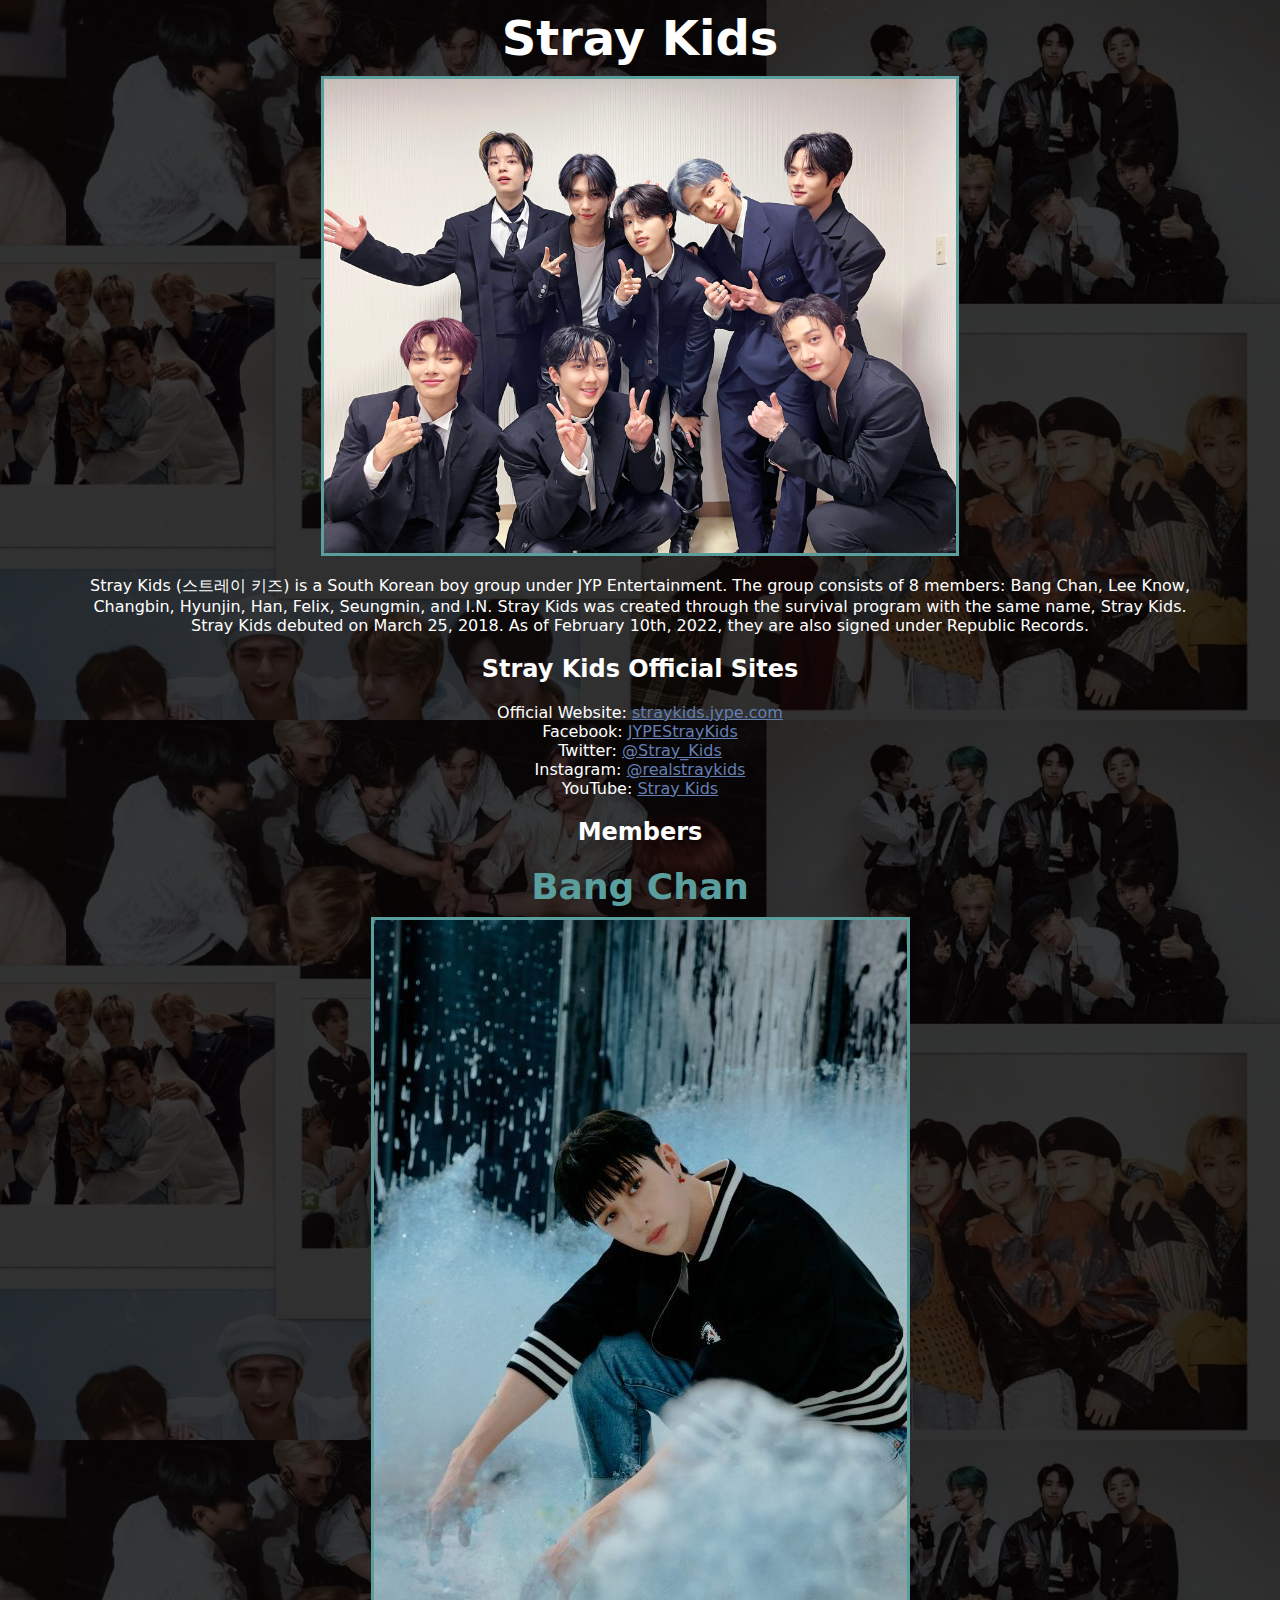
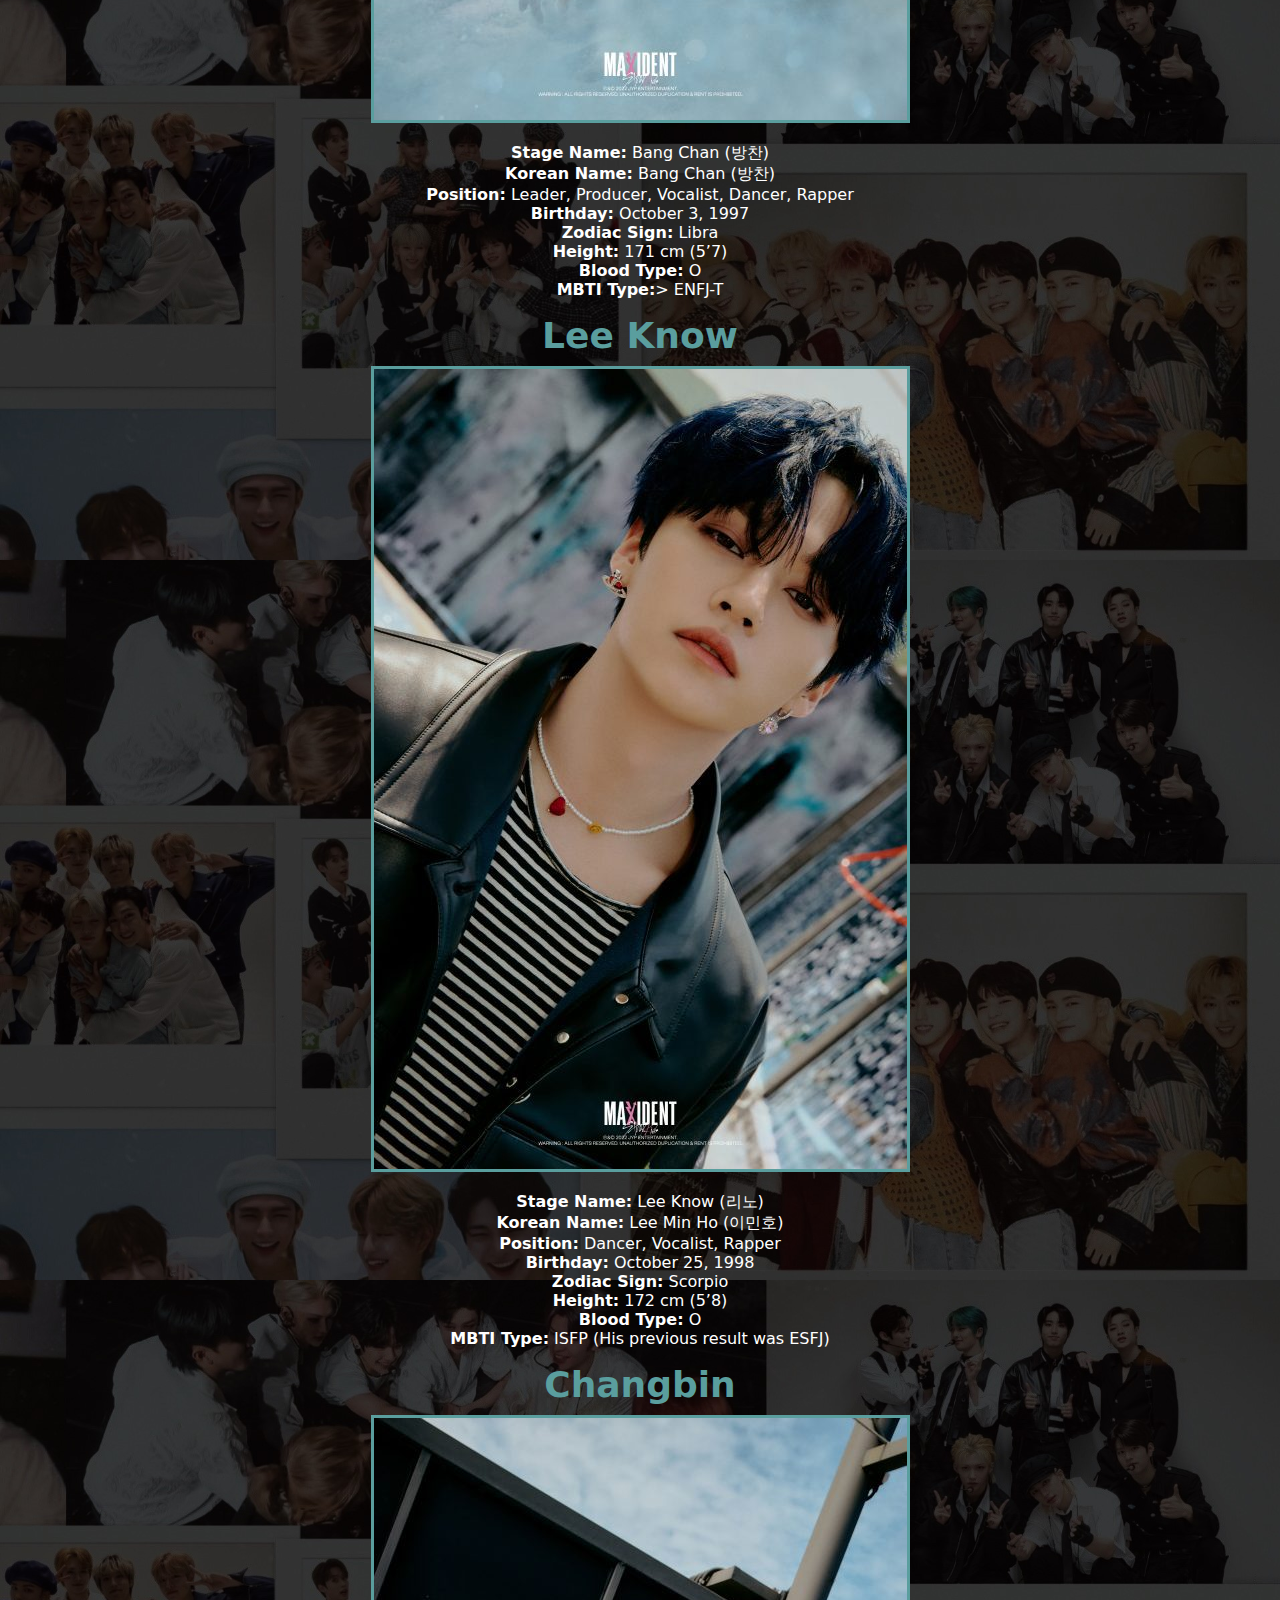
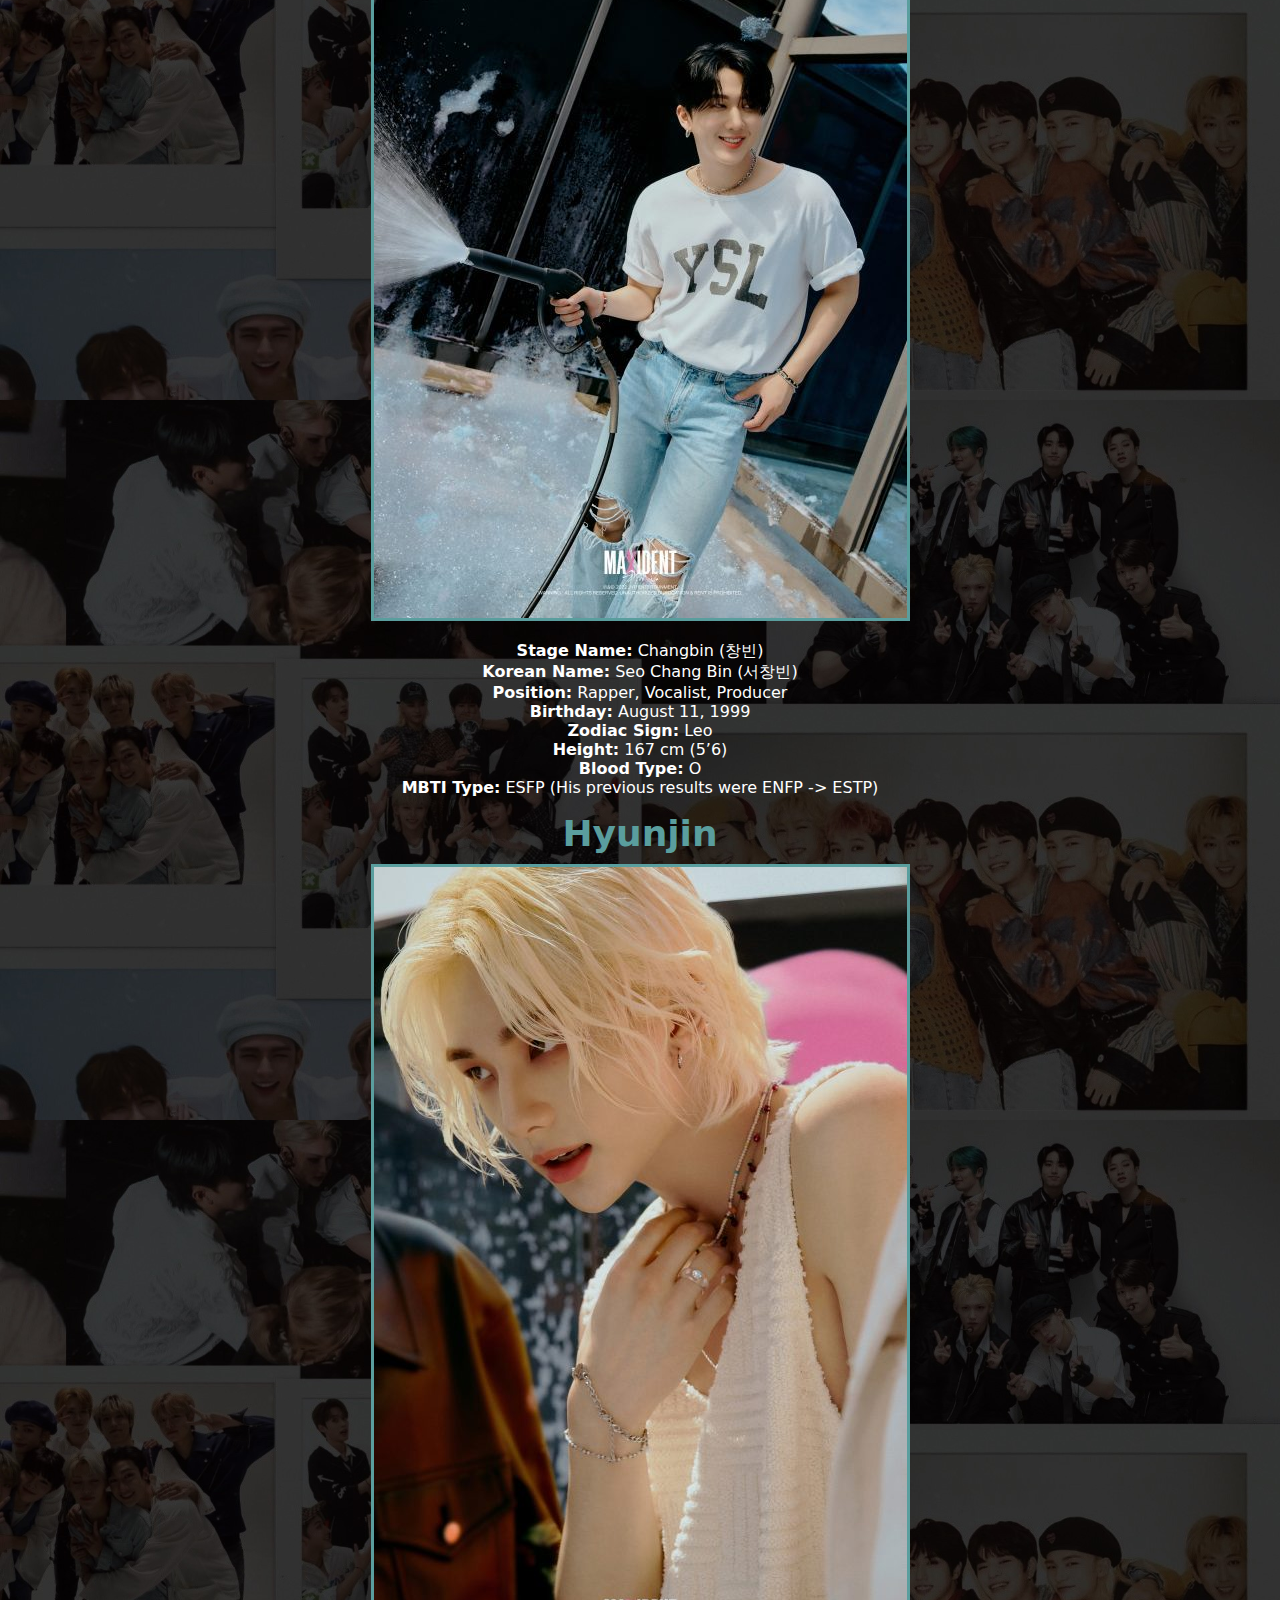
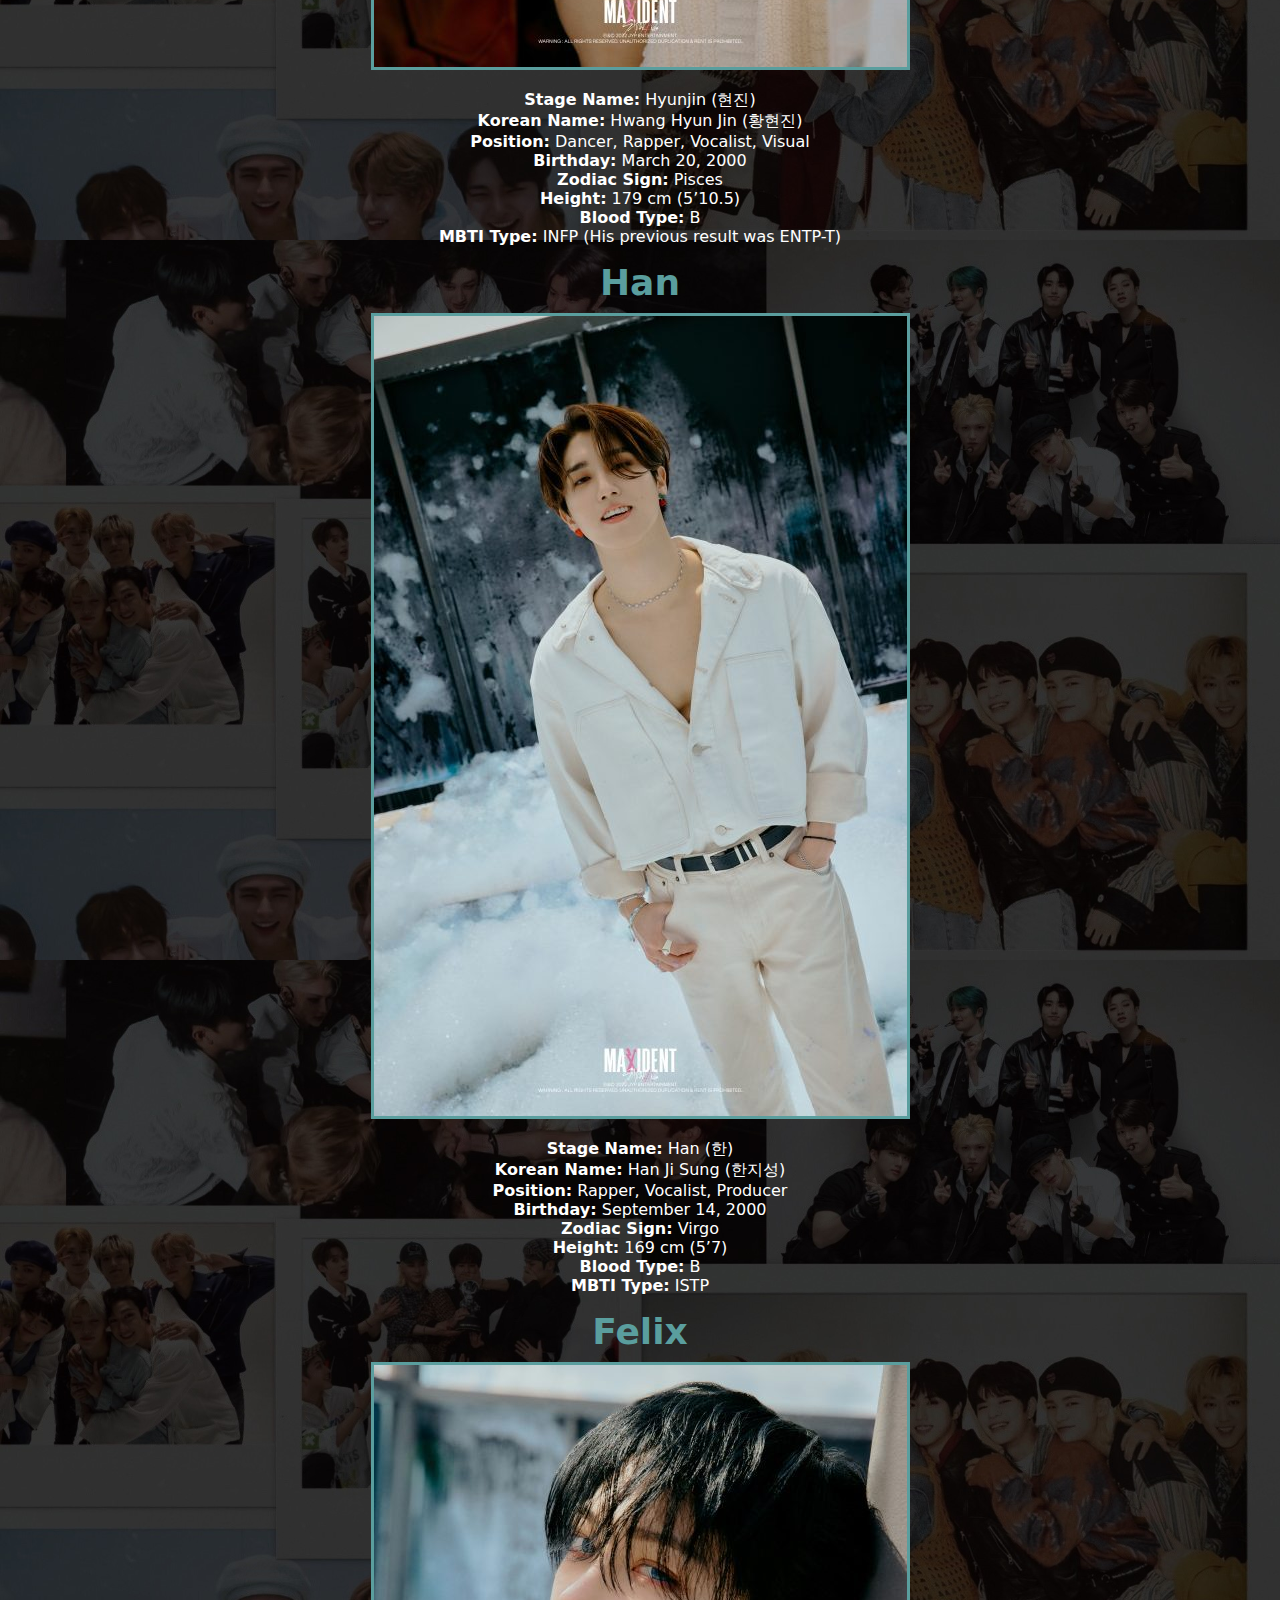
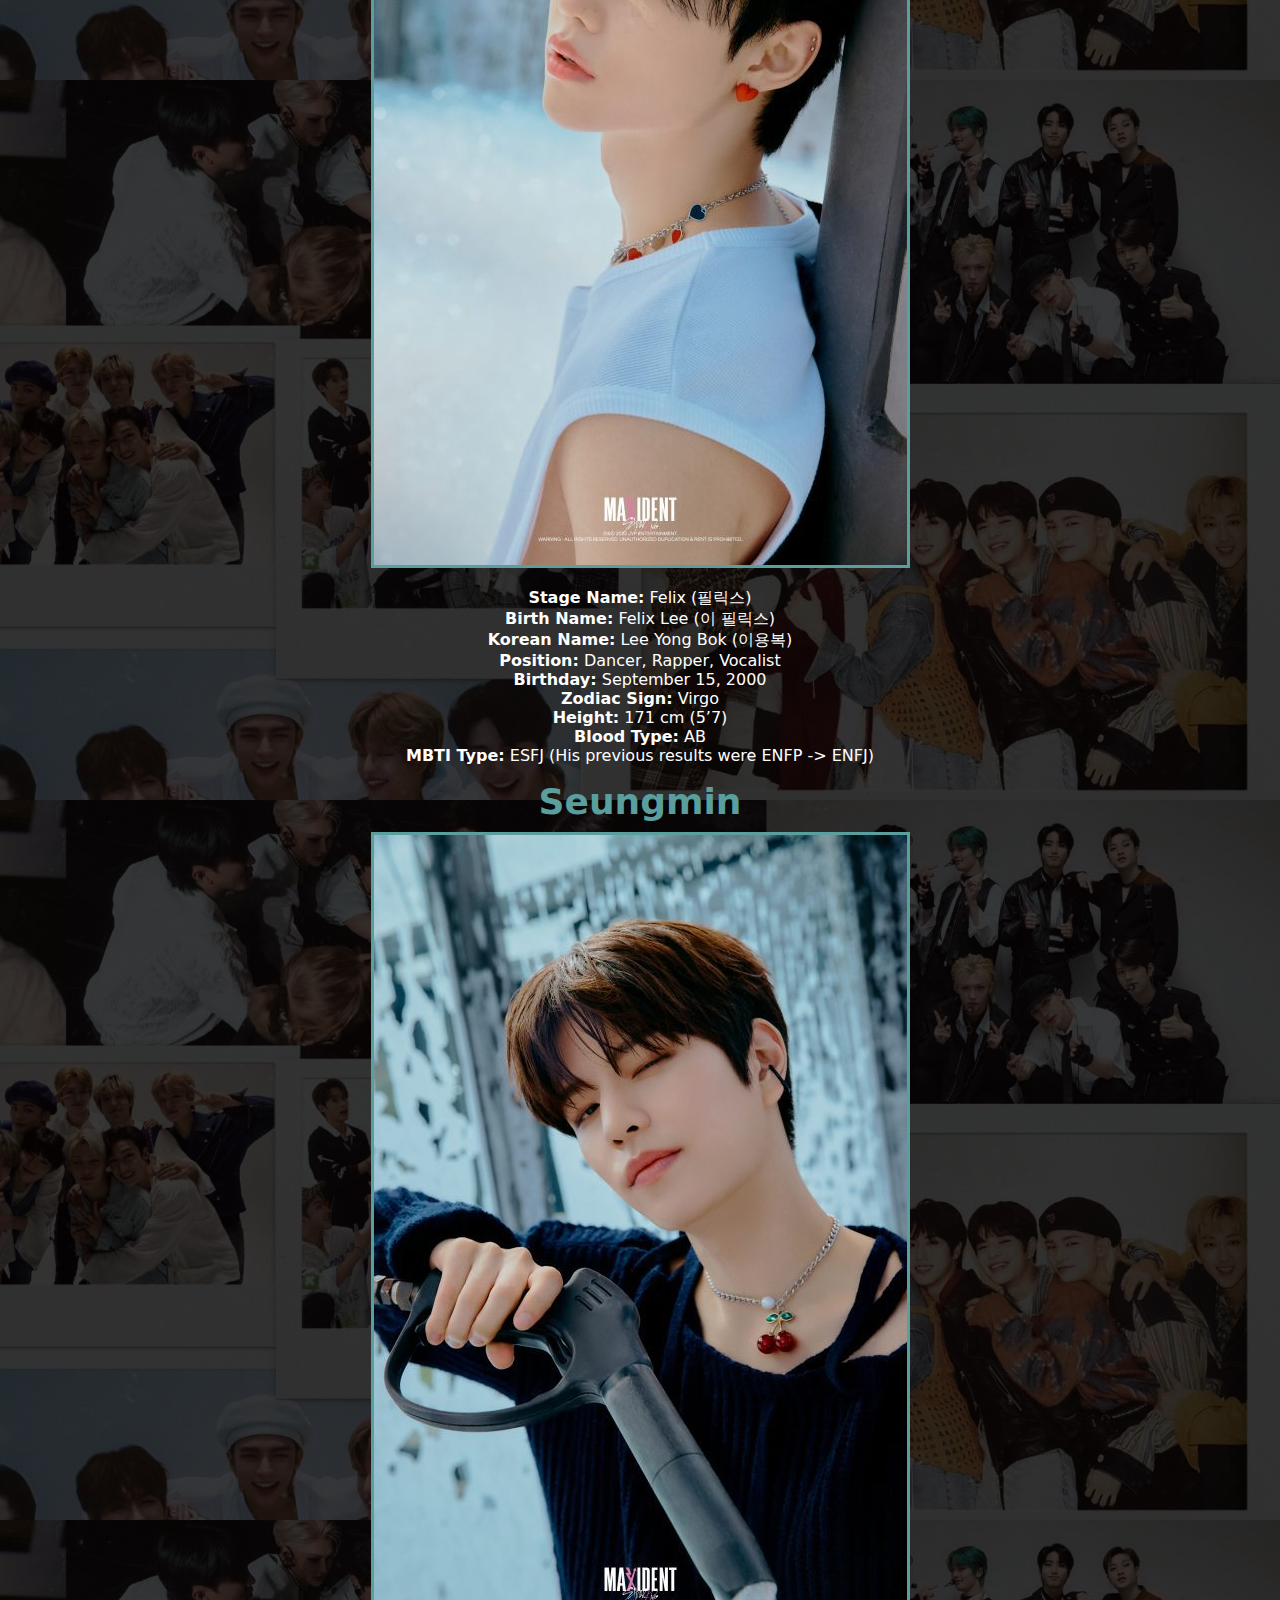
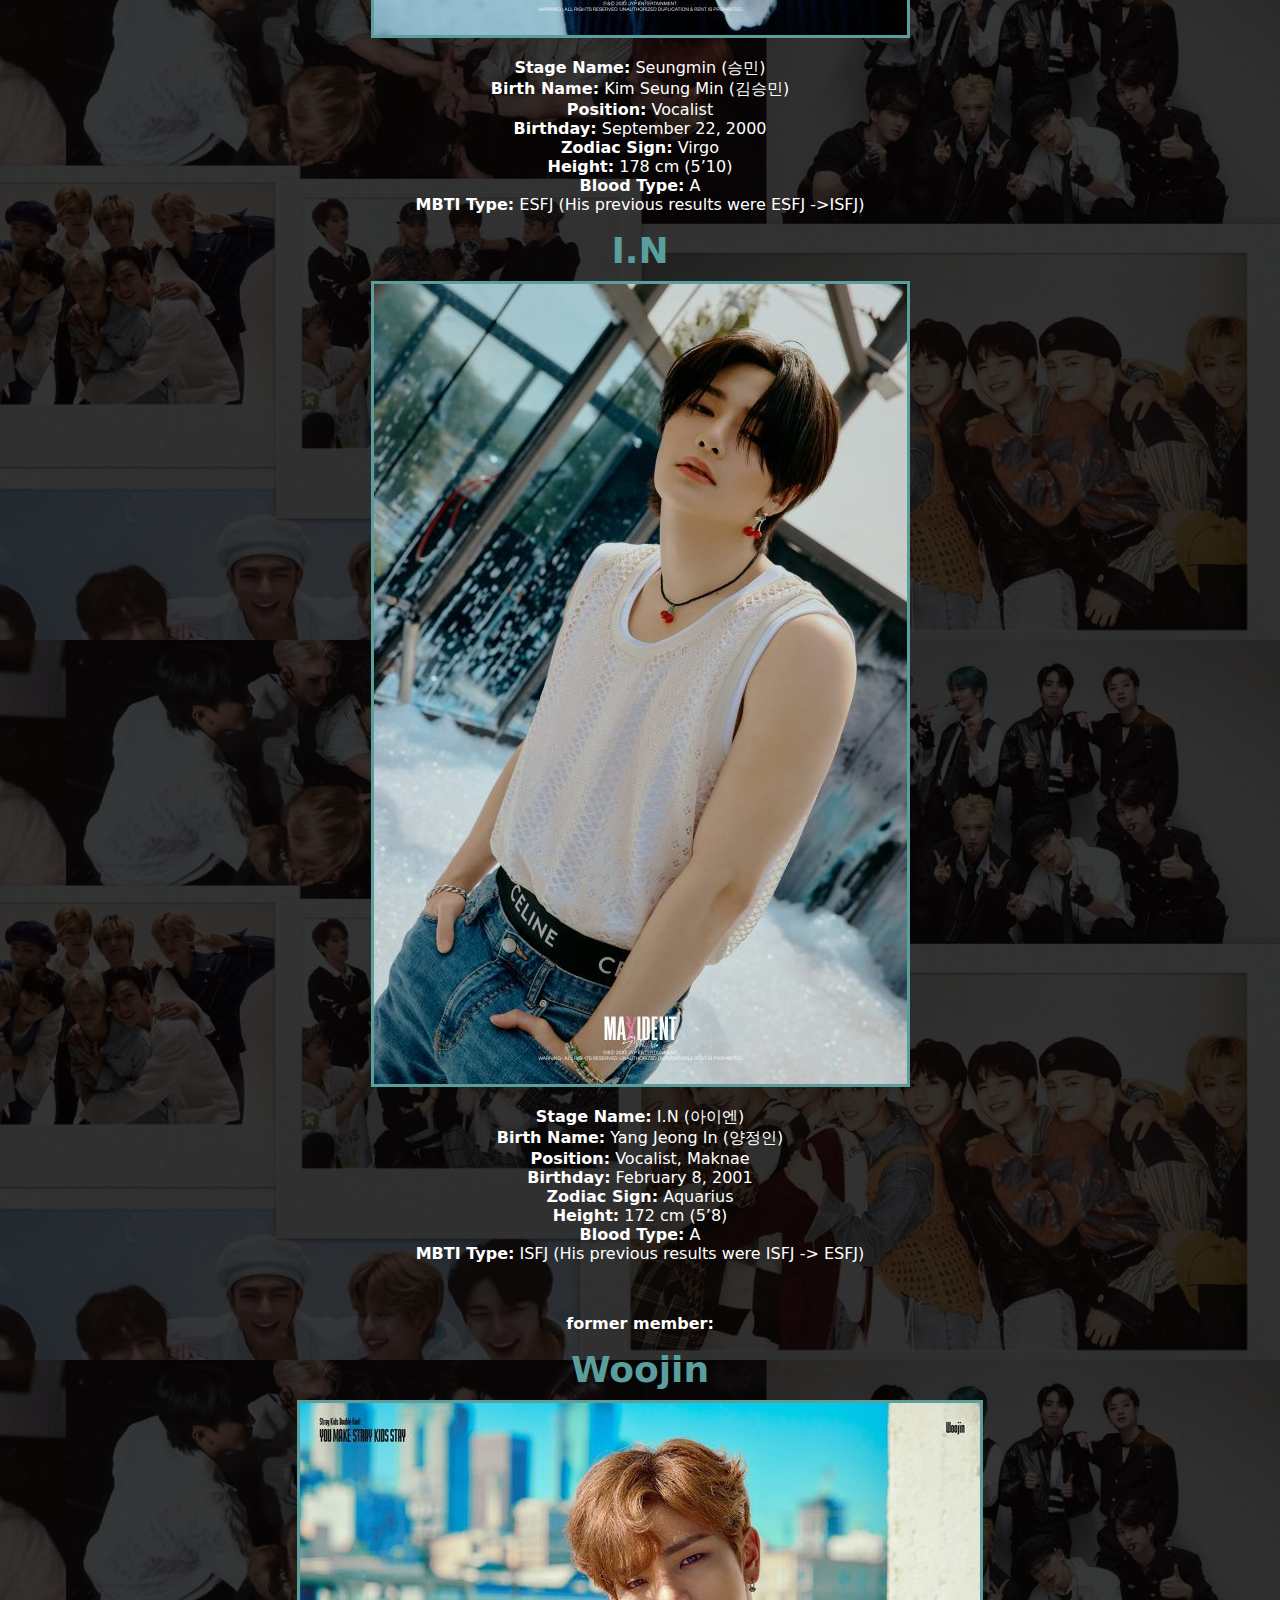
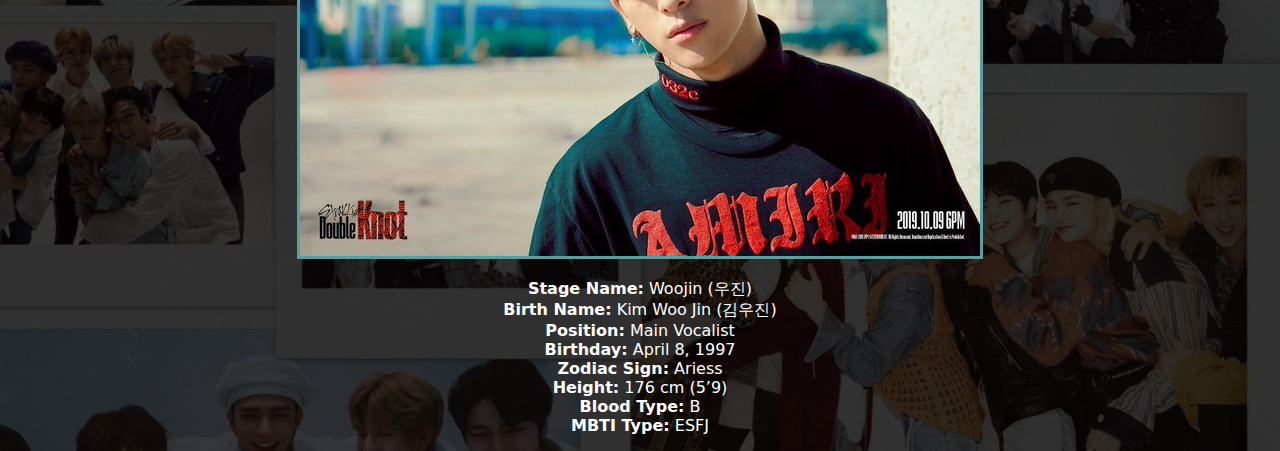
<file: FAV1.html>
<!DOCTYPE html>
<html>
    <head>
        <title>Stray Kids</title>
        <link rel="stylesheet" href="mystyle.css" type="text/css">
        <link rel="shortcut icon" href="skzlogo.png" type="x-icon">
    </head>
    <body style="background-image: url(straykids2.jpg); background-size: contain;">
        <h1>Stray Kids</h1>
        <img src="0skz.jpg" style="width: 50%; border: solid rgb(90, 158, 158)">
        <p>Stray Kids (스트레이 키즈) is a South Korean boy group under JYP Entertainment. The group consists of 8 members: Bang Chan, Lee Know, Changbin, Hyunjin, Han, Felix, Seungmin, and I.N.
            Stray Kids was created through the survival program with the same name, Stray Kids. Stray Kids debuted on March 25, 2018. As of February 10th, 2022, they are also signed under Republic Records.</p>
        <h2>Stray Kids Official Sites</h2>
        Official Website: <a href="https://straykids.jype.com">straykids.jype.com</a><br>
        Facebook: <a href="https://www.facebook.com/JYPEStrayKids/">JYPEStrayKids</a><br>
        Twitter: <a href="https://twitter.com/Stray_Kids">@Stray_Kids</a><br>
        Instagram: <a href="https://www.instagram.com/realstraykids/">@realstraykids</a><br>
        YouTube: <a href="https://www.youtube.com/c/StrayKids">Stray Kids</a><br>
        <h2>Members</h2>
        <h3 style="color:rgb(90, 158, 158)">Bang Chan</h3>
        <img src="1skz.jpeg" style="border: solid rgb(90, 158, 158)">
        <p><b>Stage Name:</b> Bang Chan (방찬)<br>
            <b>Korean Name:</b> Bang Chan (방찬)<br>
            <b>Position:</b> Leader, Producer, Vocalist, Dancer, Rapper<br>
            <b>Birthday:</b> October 3, 1997<br>
            <b>Zodiac Sign:</b> Libra<br>
            <b>Height:</b> 171 cm (5’7)<br>
            <b>Blood Type:</b> O<br>
            <b>MBTI Type:</b>> ENFJ-T</p>
        <h3 style="color:rgb(90, 158, 158)">Lee Know</h3>
        <img src="2skz.jpeg" style="border: solid rgb(90, 158, 158)">
        <p><b>Stage Name:</b> Lee Know (리노)<br>
                <b>Korean Name:</b> Lee Min Ho (이민호)<br>
                <b>Position:</b> Dancer, Vocalist, Rapper<br>
                <b>Birthday:</b> October 25, 1998<br>
                <b>Zodiac Sign:</b> Scorpio<br>
                <b>Height:</b> 172 cm (5’8)<br>
                <b>Blood Type:</b> O<br>
                <b>MBTI Type:</b> ISFP (His previous result was ESFJ)</p>
        <h3 style="color:rgb(90, 158, 158)">Changbin</h3>
        <img src="3skz.jpeg" style="border: solid rgb(90, 158, 158)">
            <p><b>Stage Name:</b> Changbin (창빈)<br>
                <b>Korean Name:</b> Seo Chang Bin (서창빈)<br>
                <b>Position:</b> Rapper, Vocalist, Producer<br>
                <b>Birthday:</b> August 11, 1999<br>
                <b>Zodiac Sign:</b> Leo<br>
                <b>Height:</b> 167 cm (5’6)<br>
                <b>Blood Type:</b> O<br>
                <b>MBTI Type:</b> ESFP (His previous results were ENFP -> ESTP)</p>
        <h3 style="color:rgb(90, 158, 158)">Hyunjin</h3>
        <img src="4skz.jpeg" style="border: solid rgb(90, 158, 158)">
            <p><b>Stage Name:</b> Hyunjin (현진)<br>
                <b>Korean Name:</b> Hwang Hyun Jin (황현진)<br>
                <b>Position:</b> Dancer, Rapper, Vocalist, Visual<br>
                <b>Birthday:</b> March 20, 2000<br>
                <b>Zodiac Sign:</b> Pisces<br>
                <b>Height:</b> 179 cm (5’10.5)<br>
                <b>Blood Type:</b> B<br>
                <b>MBTI Type:</b> INFP (His previous result was ENTP-T)</p>
        <h3 style="color:rgb(90, 158, 158)">Han</h3>
        <img src="5skz.jpeg" style="border: solid rgb(90, 158, 158)">
            <p><b>Stage Name:</b> Han (한)<br>
                <b>Korean Name:</b> Han Ji Sung (한지성)<br>
                <b>Position:</b> Rapper, Vocalist, Producer<br>
                <b>Birthday:</b> September 14, 2000<br>
                <b>Zodiac Sign:</b> Virgo<br>
                <b>Height:</b> 169 cm (5’7)<br>
                <b>Blood Type:</b> B<br>
                <b>MBTI Type:</b> ISTP</p>
        <h3 style="color:rgb(90, 158, 158)">Felix</h3>
        <img src="6skz.jpeg" style="border: solid rgb(90, 158, 158)">
            <p><b>Stage Name:</b> Felix (필릭스)<br>
                <b>Birth Name:</b> Felix Lee (이 필릭스)<br>
                <b>Korean Name:</b> Lee Yong Bok (이용복)<br>
                <b>Position:</b> Dancer, Rapper, Vocalist<br>
                <b>Birthday:</b> September 15, 2000<br>
                <b>Zodiac Sign:</b> Virgo<br>
                <b>Height:</b> 171 cm (5’7)<br>
                <b>Blood Type:</b> AB<br>
                <b>MBTI Type:</b> ESFJ (His previous results were ENFP -> ENFJ)</p>
        <h3 style="color:rgb(90, 158, 158)">Seungmin</h3>
        <img src="7skz.jpeg" style="border: solid rgb(90, 158, 158)">
            <p><b>Stage Name:</b> Seungmin (승민)<br>
                <b>Birth Name:</b> Kim Seung Min (김승민)<br>
                <b>Position:</b> Vocalist<br>
                <b>Birthday:</b> September 22, 2000<br>
                <b>Zodiac Sign:</b> Virgo<br>
                <b>Height:</b> 178 cm (5’10)<br>
                <b>Blood Type:</b> A<br>
                <b>MBTI Type:</b> ESFJ (His previous results were ESFJ ->ISFJ)</p>
        <h3 style="color:rgb(90, 158, 158)">I.N</h3>
        <img src="8skz.jpeg" style="border: solid rgb(90, 158, 158)">
            <p><b>Stage Name:</b> I.N (아이엔)<br>
                <b>Birth Name:</b> Yang Jeong In (양정인)<br>
                <b>Position:</b> Vocalist, Maknae<br>
                <b>Birthday:</b> February 8, 2001<br>
                <b>Zodiac Sign:</b> Aquarius<br>
                <b>Height:</b> 172 cm (5’8)<br>
                <b>Blood Type:</b> A<br>
                <b>MBTI Type:</b> ISFJ (His previous results were ISFJ -> ESFJ)</p><br>
            <p><b>former member:</b></p>
        <h3 style="color:rgb(90, 158, 158)">Woojin</h3>
        <img src="9skz.jpg" style="border: solid rgb(90, 158, 158)">
            <p><b>Stage Name:</b> Woojin (우진)<br>
                <b>Birth Name:</b> Kim Woo Jin (김우진)<br>
                <b>Position:</b> Main Vocalist<br>
                <b>Birthday:</b> April 8, 1997<br>
                <b>Zodiac Sign:</b> Ariess<br>
                <b>Height:</b> 176 cm (5’9)<br>
                <b>Blood Type:</b> B<br>
                <b>MBTI Type:</b> ESFJ</p>
    </body>
</html>
</file>
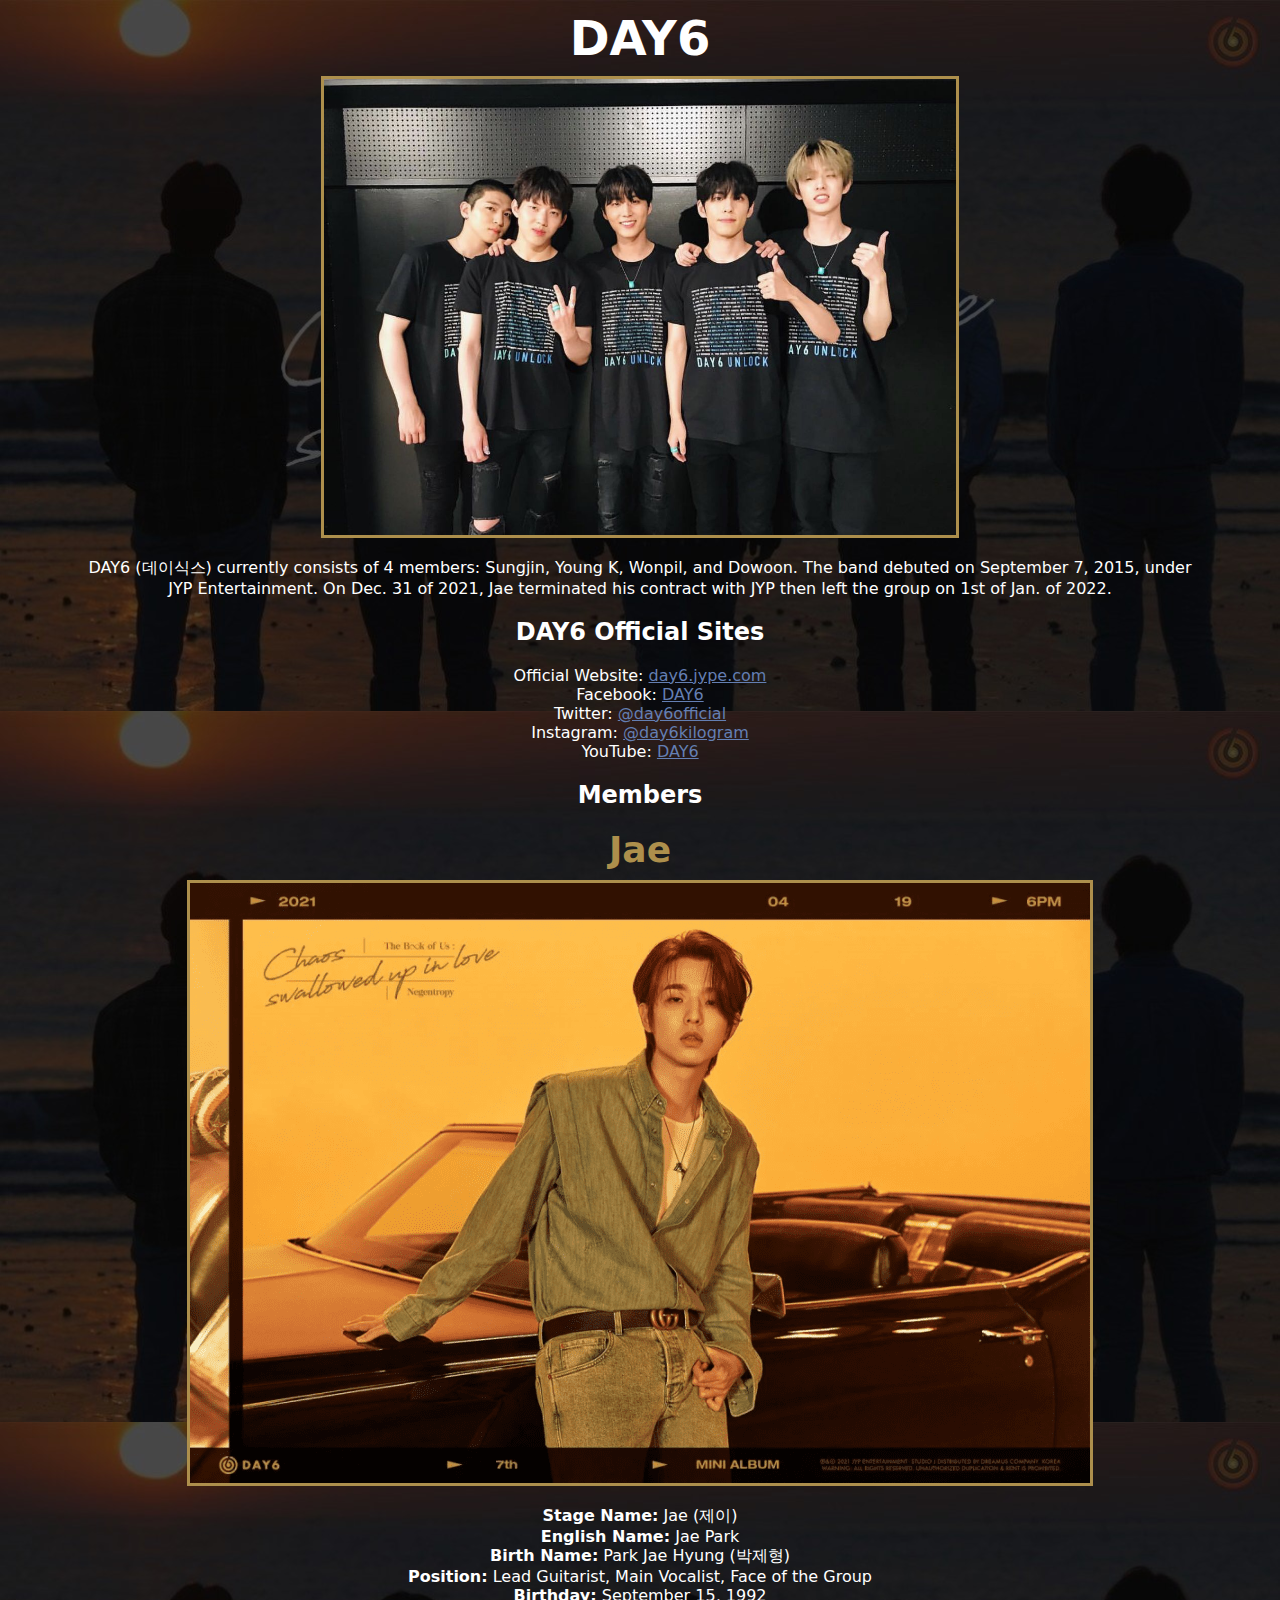
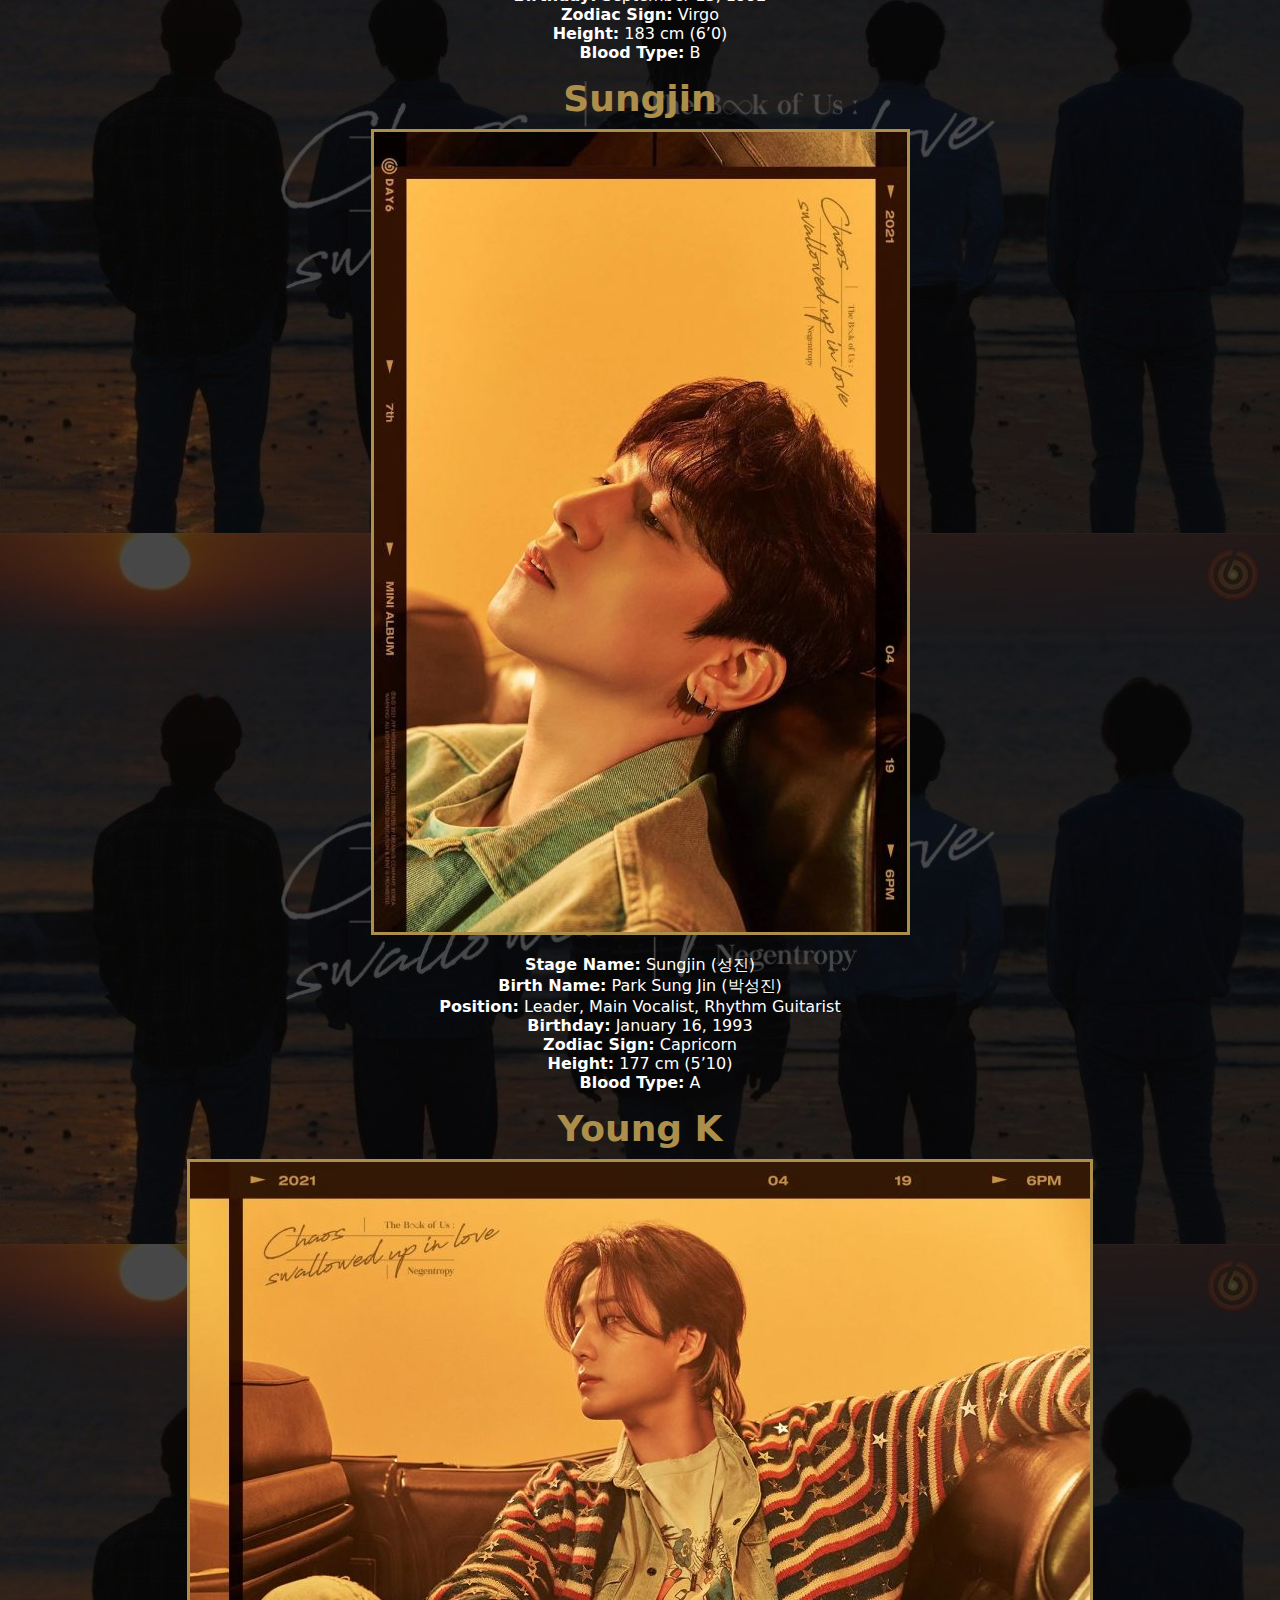
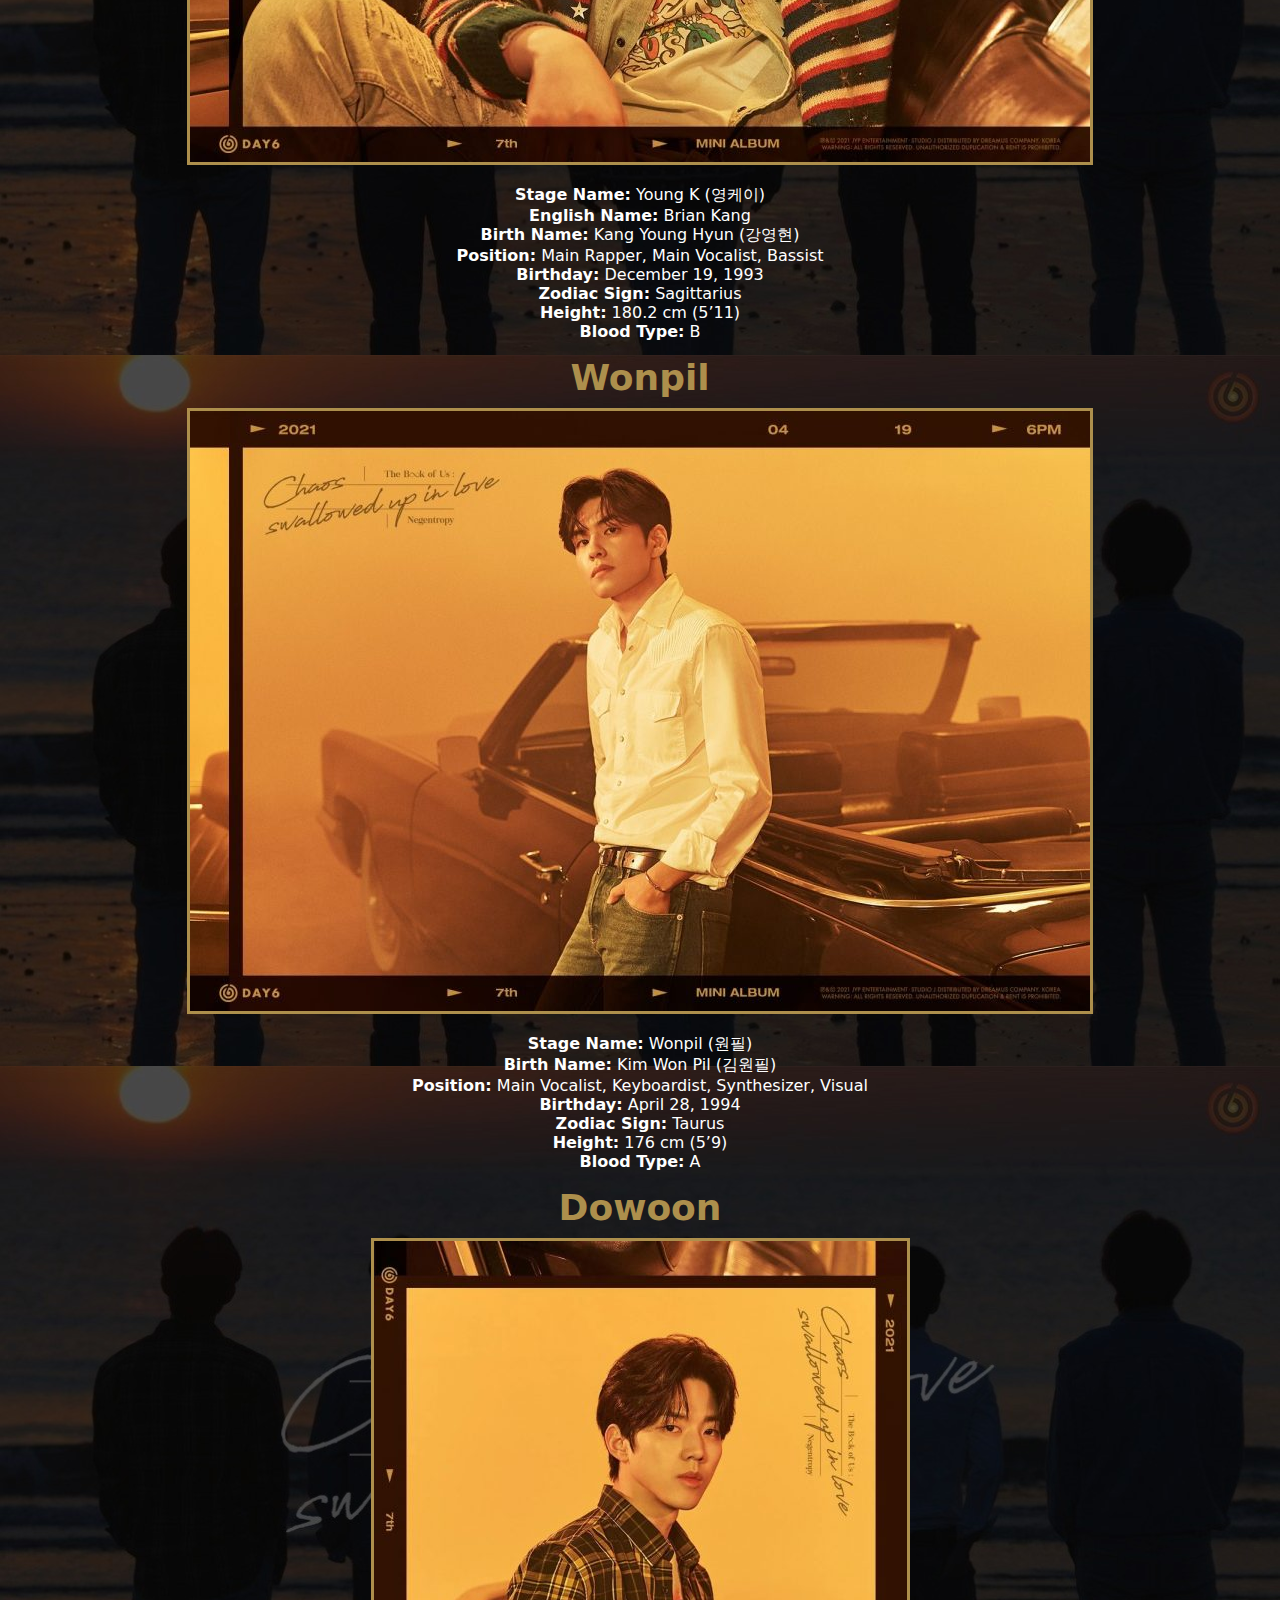
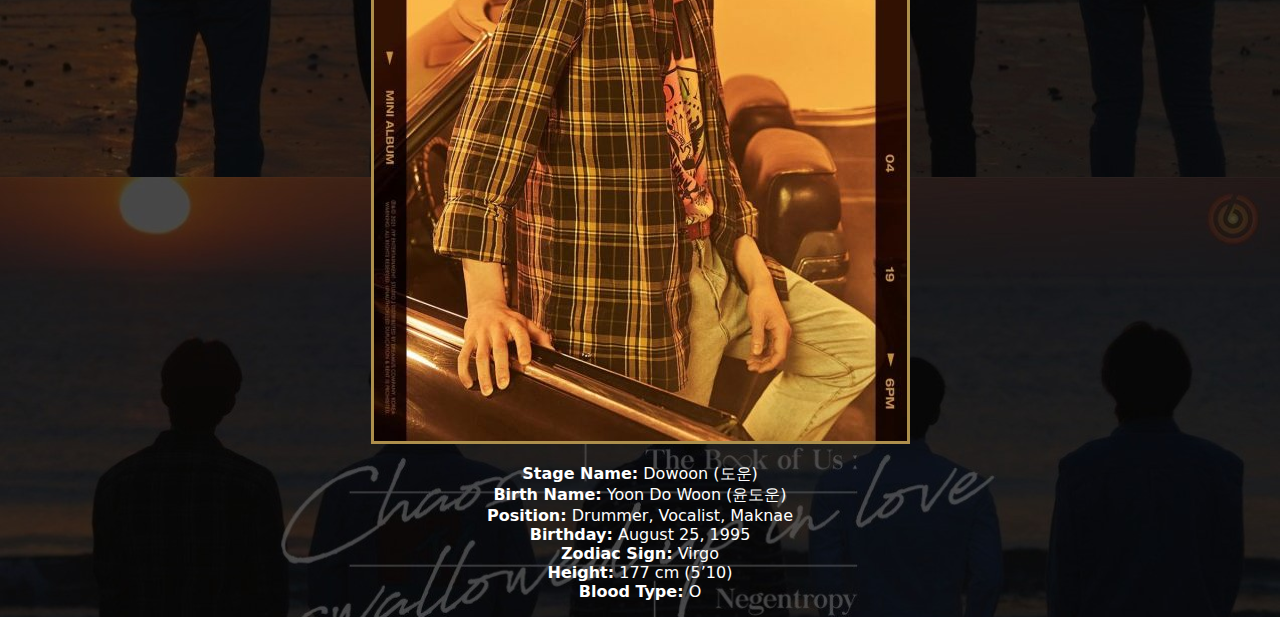
<file: FAV2.html>
<!DOCTYPE html>
<html>
    <head>
        <title>DAY6</title>
        <link rel="stylesheet" href="mystyle.css" type="text/css">
        <link rel="shortcut icon" href="day6icon.png" type="x-icon">
    </head>
    <body style="background-image: url(day61.jpg); background-size: contain;">
        <h1>DAY6</h1>
        <img src="0day6.jpg" style="width: 50%; border: solid rgb(173, 143, 76)">
        <p>DAY6 (데이식스) currently consists of 4 members: Sungjin, Young K, Wonpil, and Dowoon.
            The band debuted on September 7, 2015, under JYP Entertainment.
            On Dec. 31 of 2021, Jae terminated his contract with JYP then left the group on 1st of Jan. of 2022.</p>
        <h2>DAY6 Official Sites</h2>
        Official Website: <a href="https://day6.jype.com/Default/Index">day6.jype.com</a><br>
        Facebook: <a href="https://www.facebook.com/day6official/">DAY6</a><br>
        Twitter: <a href="https://twitter.com/day6official">@day6official</a><br>
        Instagram: <a href="https://www.instagram.com/day6kilogram/">@day6kilogram</a><br>
        YouTube: <a href="https://www.youtube.com/channel/UCp-pqXsizklX3ZHvLxXyhxw">DAY6</a><br>
        <h2>Members</h2>
        <h3 style="color: rgb(173, 143, 76)">Jae</h3>
        <img src="1day6.png" style="border: solid rgb(173, 143, 76)">
            <p><b>Stage Name:</b> Jae (제이)<br>
                <b>English Name:</b> Jae Park<br>
                <b>Birth Name:</b> Park Jae Hyung (박제형)<br>
                <b>Position:</b> Lead Guitarist, Main Vocalist, Face of the Group<br>
                <b>Birthday:</b> September 15, 1992<br>
                <b>Zodiac Sign:</b> Virgo<br>
                <b>Height:</b> 183 cm (6’0)<br>
                <b>Blood Type:</b> B<br>
        <h3 style="color: rgb(173, 143, 76)">Sungjin</h3>
        <img src="1DAY6.jpg" style="border: solid rgb(173, 143, 76)">
            <p><b>Stage Name:</b> Sungjin (성진)<br>
                <b>Birth Name:</b> Park Sung Jin (박성진)<br>
                <b>Position:</b> Leader, Main Vocalist, Rhythm Guitarist<br>
                <b>Birthday:</b> January 16, 1993<br>
                <b>Zodiac Sign:</b> Capricorn<br>
                <b>Height:</b> 177 cm (5’10)<br>
                <b>Blood Type:</b> A<br>
        <h3 style="color: rgb(173, 143, 76)">Young K</h3>
        <img src="2day6.jpg" style="border: solid rgb(173, 143, 76)">
            <p><b>Stage Name:</b> Young K (영케이)<br>
                <b>English Name:</b> Brian Kang<br>
                <b>Birth Name:</b> Kang Young Hyun (강영현)<br>
                <b>Position:</b> Main Rapper, Main Vocalist, Bassist<br>
                <b>Birthday:</b> December 19, 1993<br>
                <b>Zodiac Sign:</b> Sagittarius<br>
                <b>Height:</b> 180.2 cm (5’11)<br>
                <b>Blood Type:</b> B<br>
        <h3 style="color: rgb(173, 143, 76)">Wonpil</h3>
        <img src="3day6.jpg" style="border: solid rgb(173, 143, 76)">
            <p><b>Stage Name:</b> Wonpil (원필)<br>
                <b>Birth Name:</b> Kim Won Pil (김원필)<br>
                <b>Position:</b> Main Vocalist, Keyboardist, Synthesizer, Visual<br>
                <b>Birthday:</b> April 28, 1994<br>
                <b>Zodiac Sign:</b> Taurus<br>
                <b>Height:</b> 176 cm (5’9)<br>
                <b>Blood Type:</b> A<br>
        <h3 style="color: rgb(173, 143, 76)">Dowoon</h3>
        <img src="4day6.jpg" style="border: solid rgb(173, 143, 76)">
            <p><b>Stage Name:</b> Dowoon (도운)<br>
                <b>Birth Name:</b> Yoon Do Woon (윤도운)<br>
                <b>Position:</b> Drummer, Vocalist, Maknae<br>
                <b>Birthday:</b> August 25, 1995<br>
                <b>Zodiac Sign:</b> Virgo<br>
                <b>Height:</b> 177 cm (5’10)<br>
                <b>Blood Type:</b> O<br>
    </body>
</html>
</file>
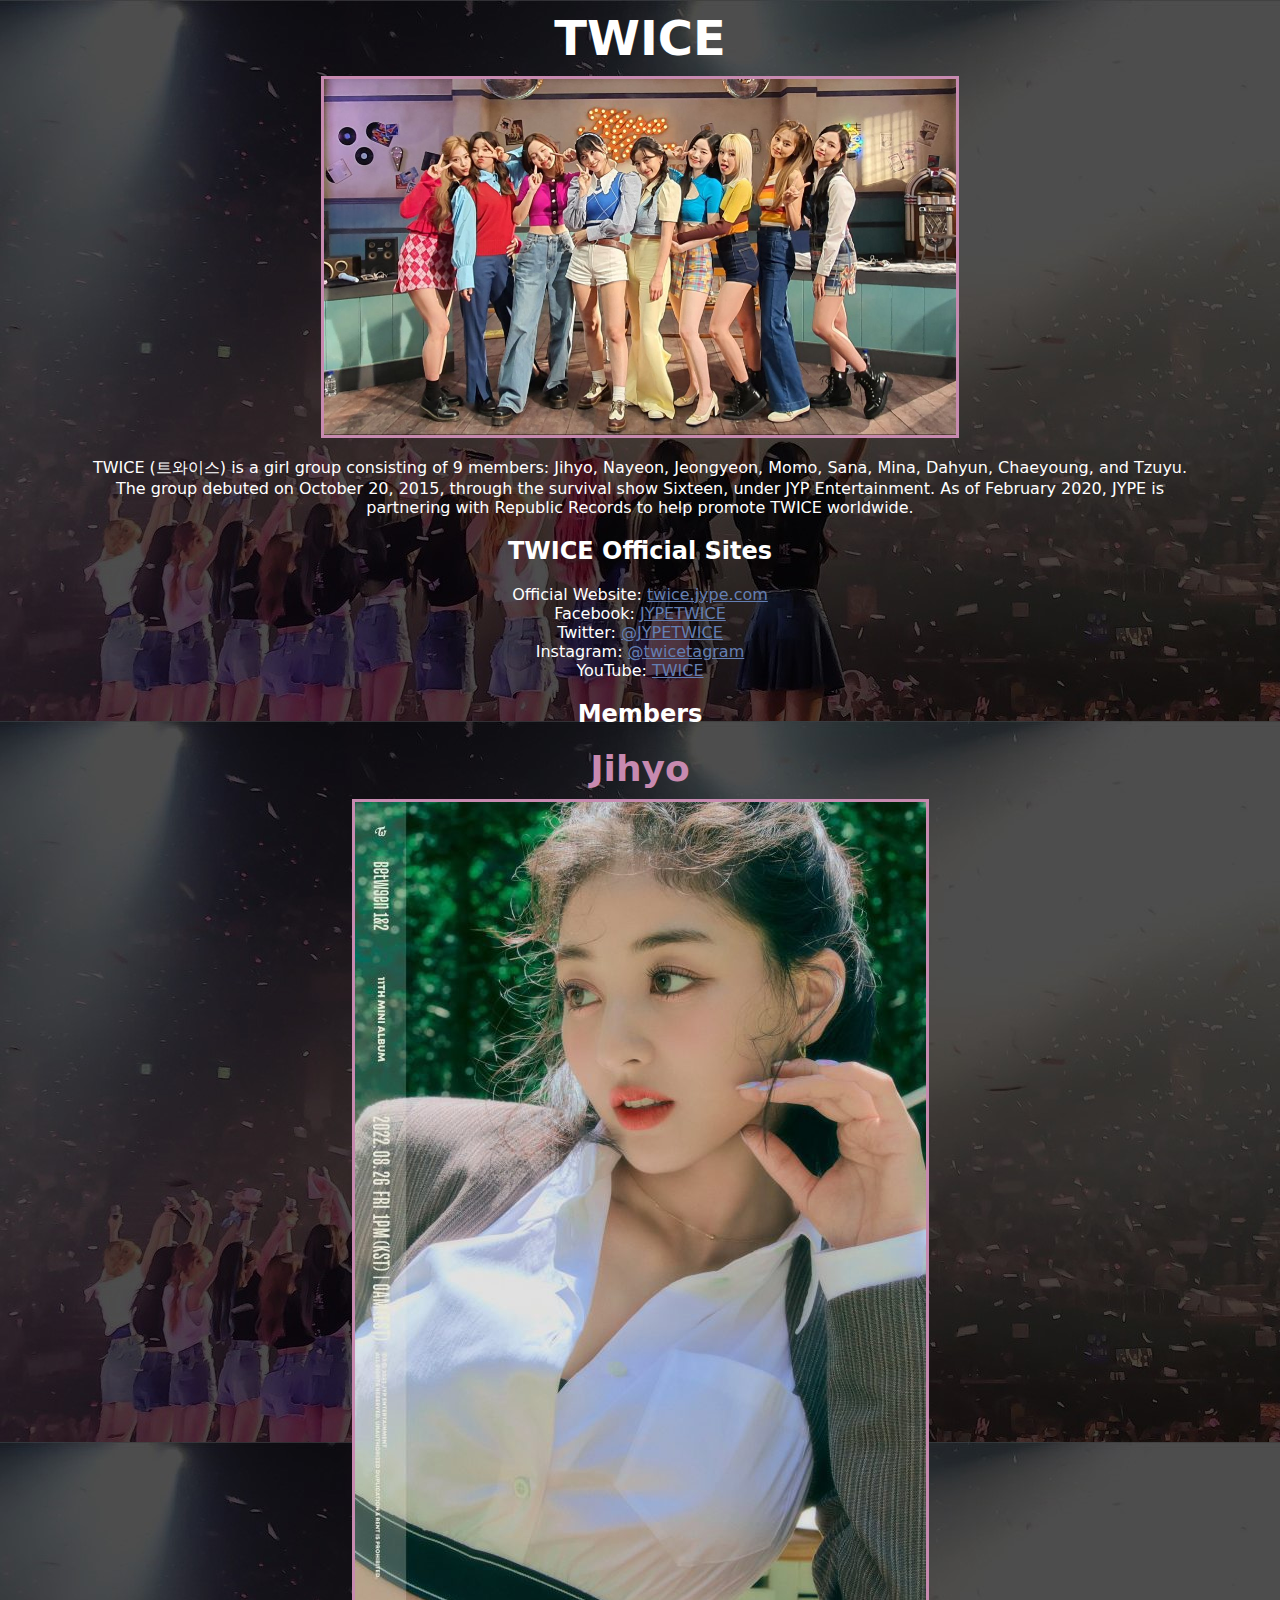
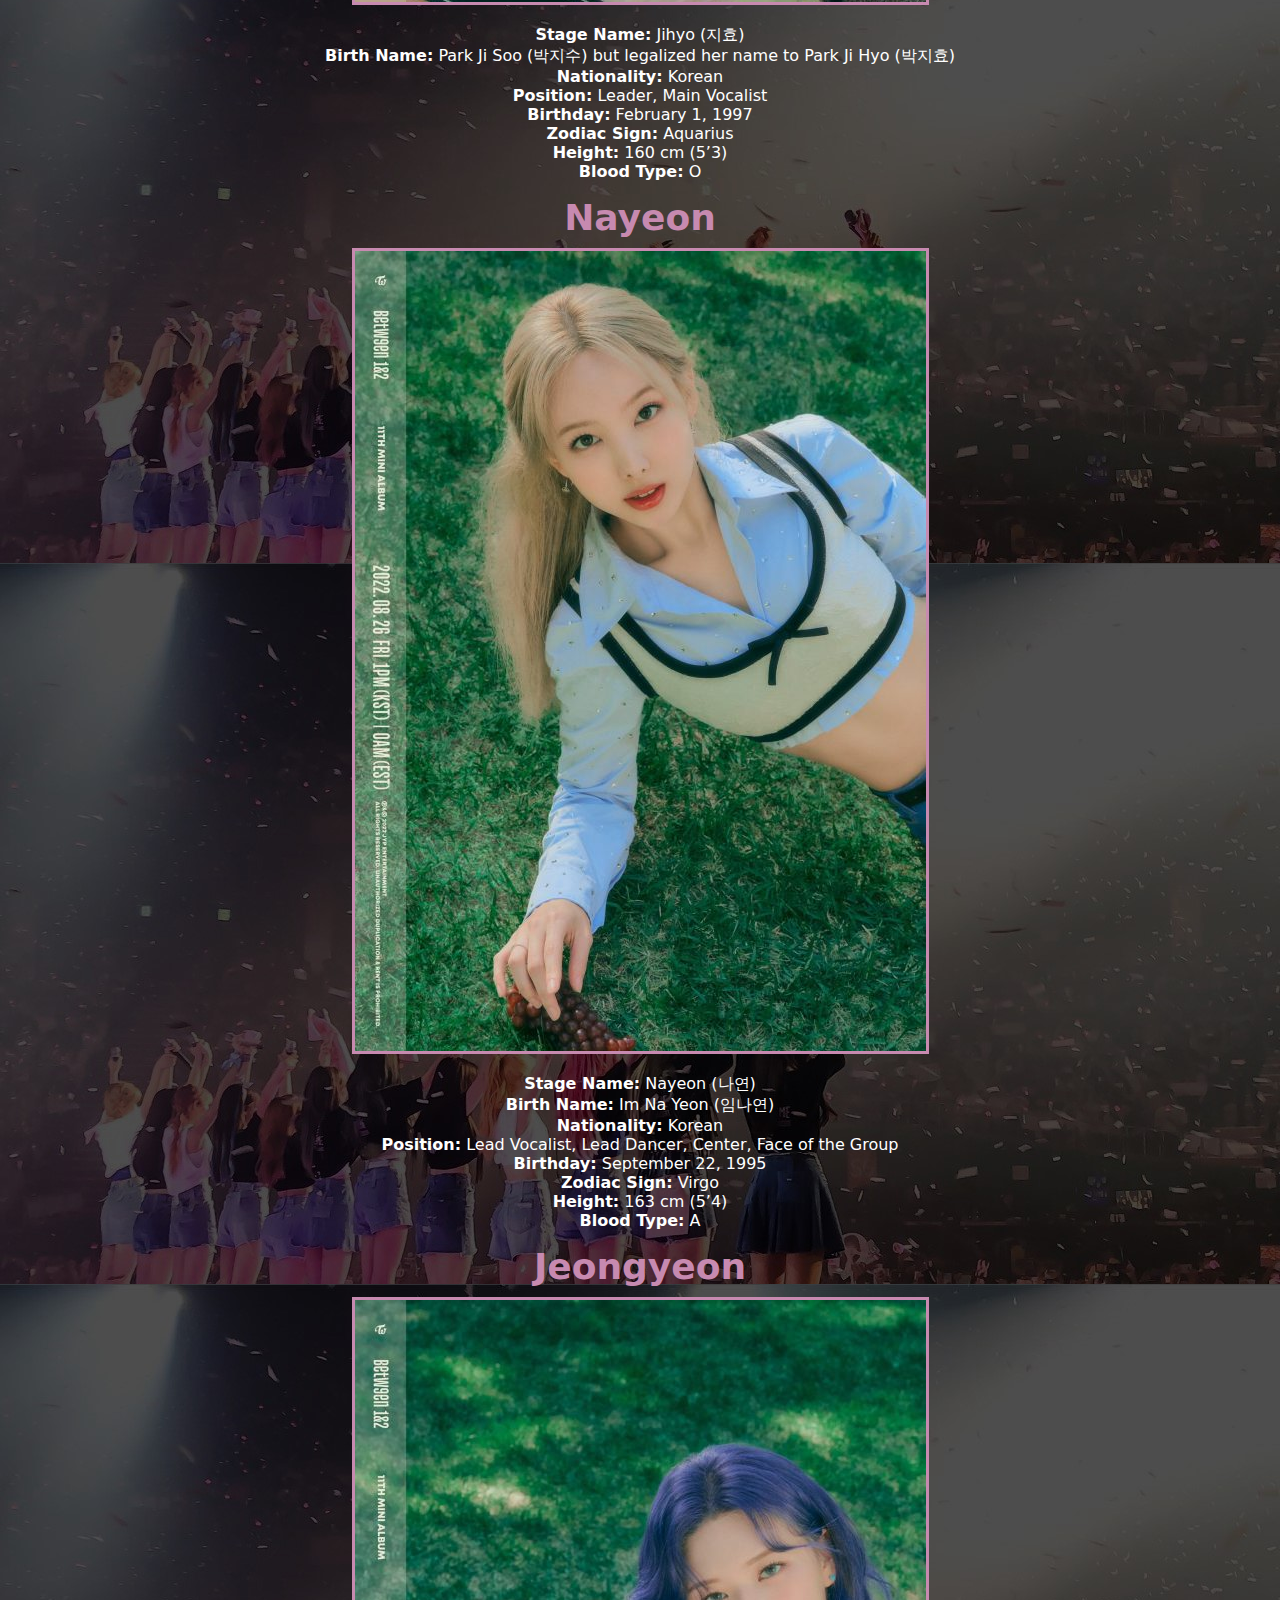
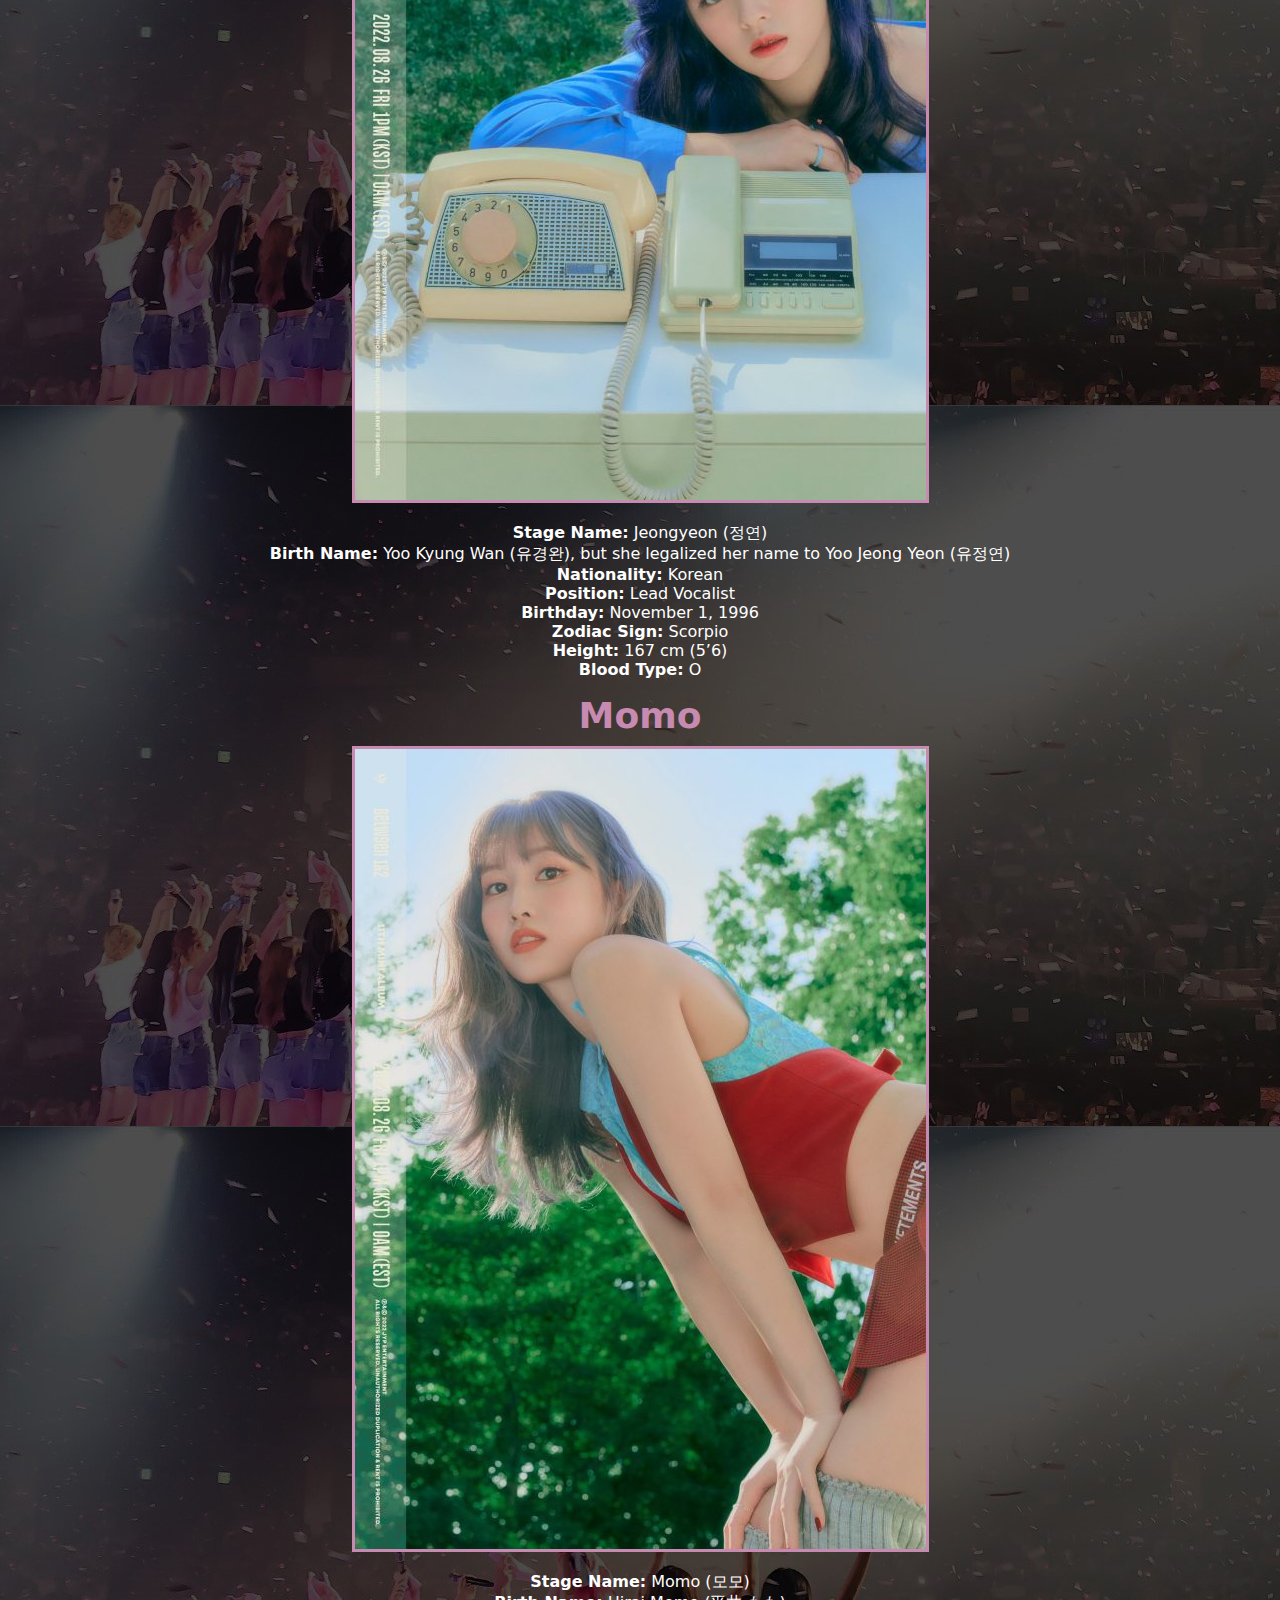
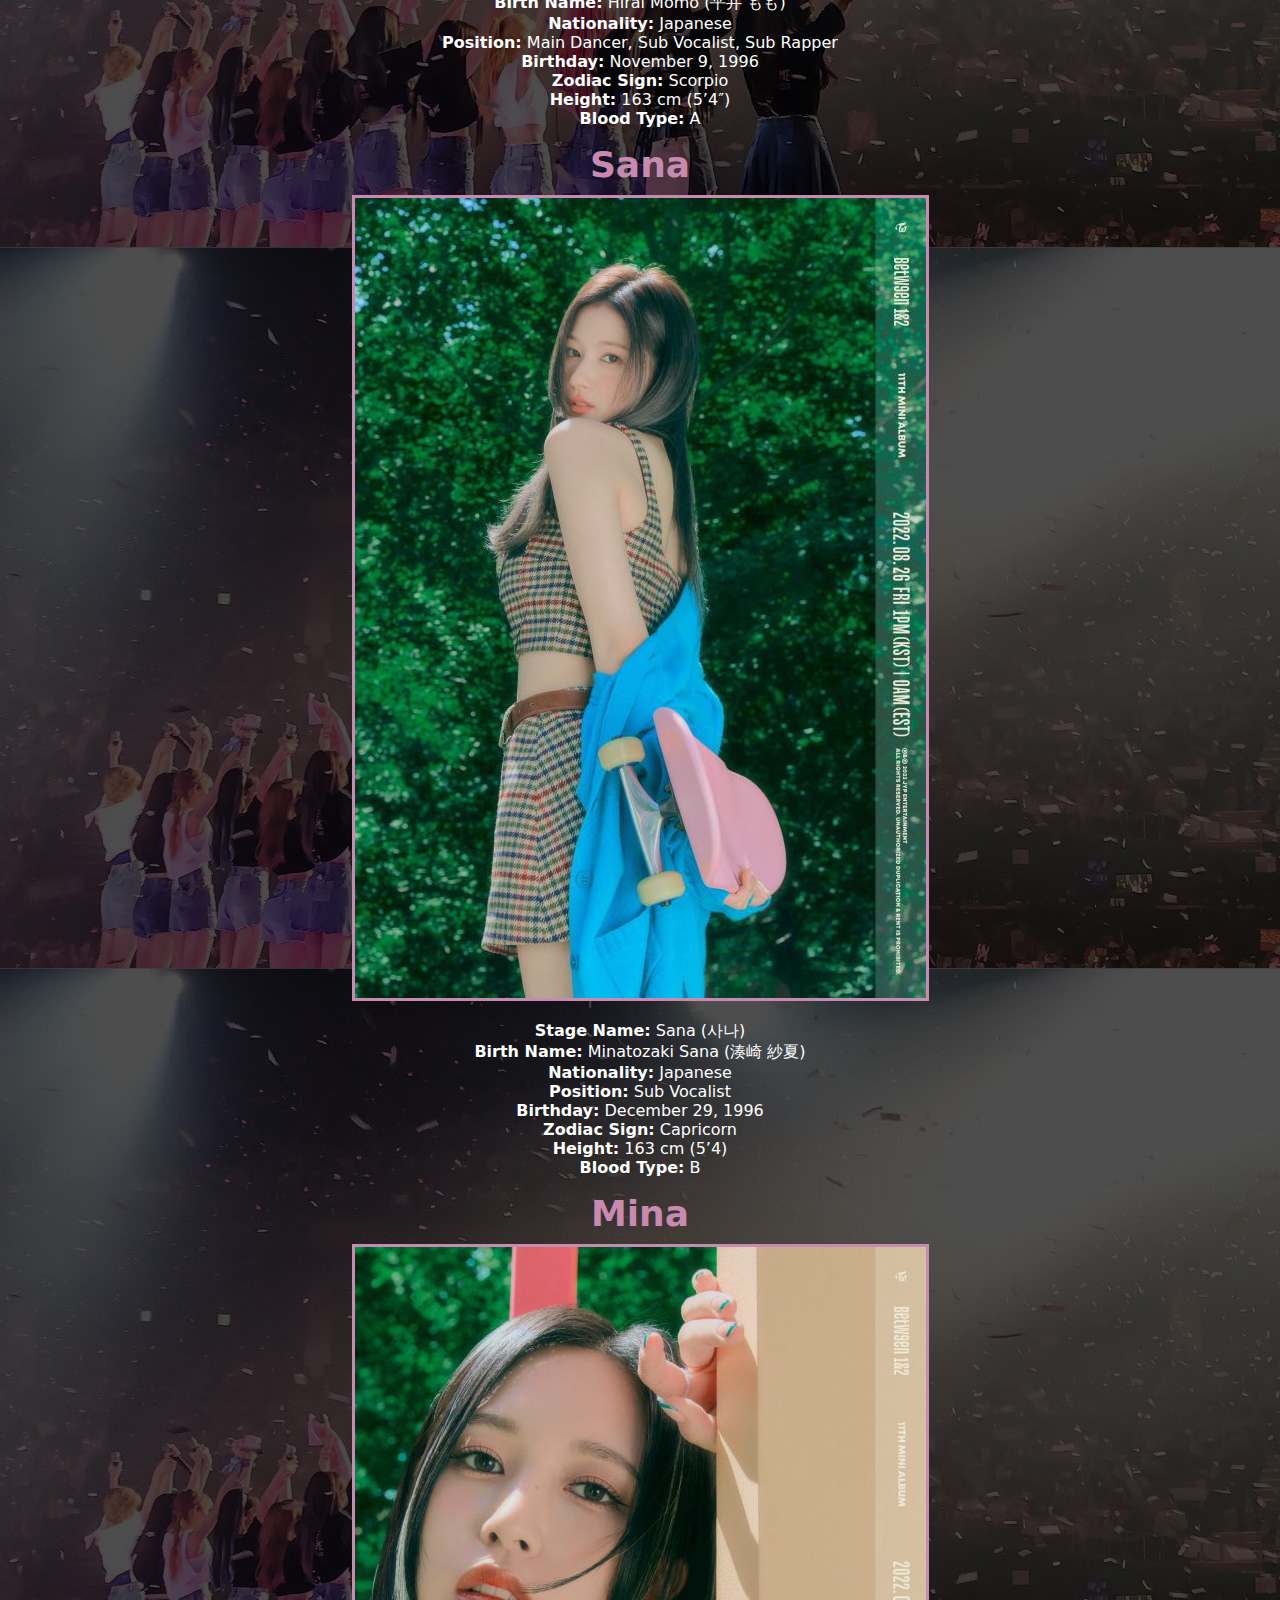
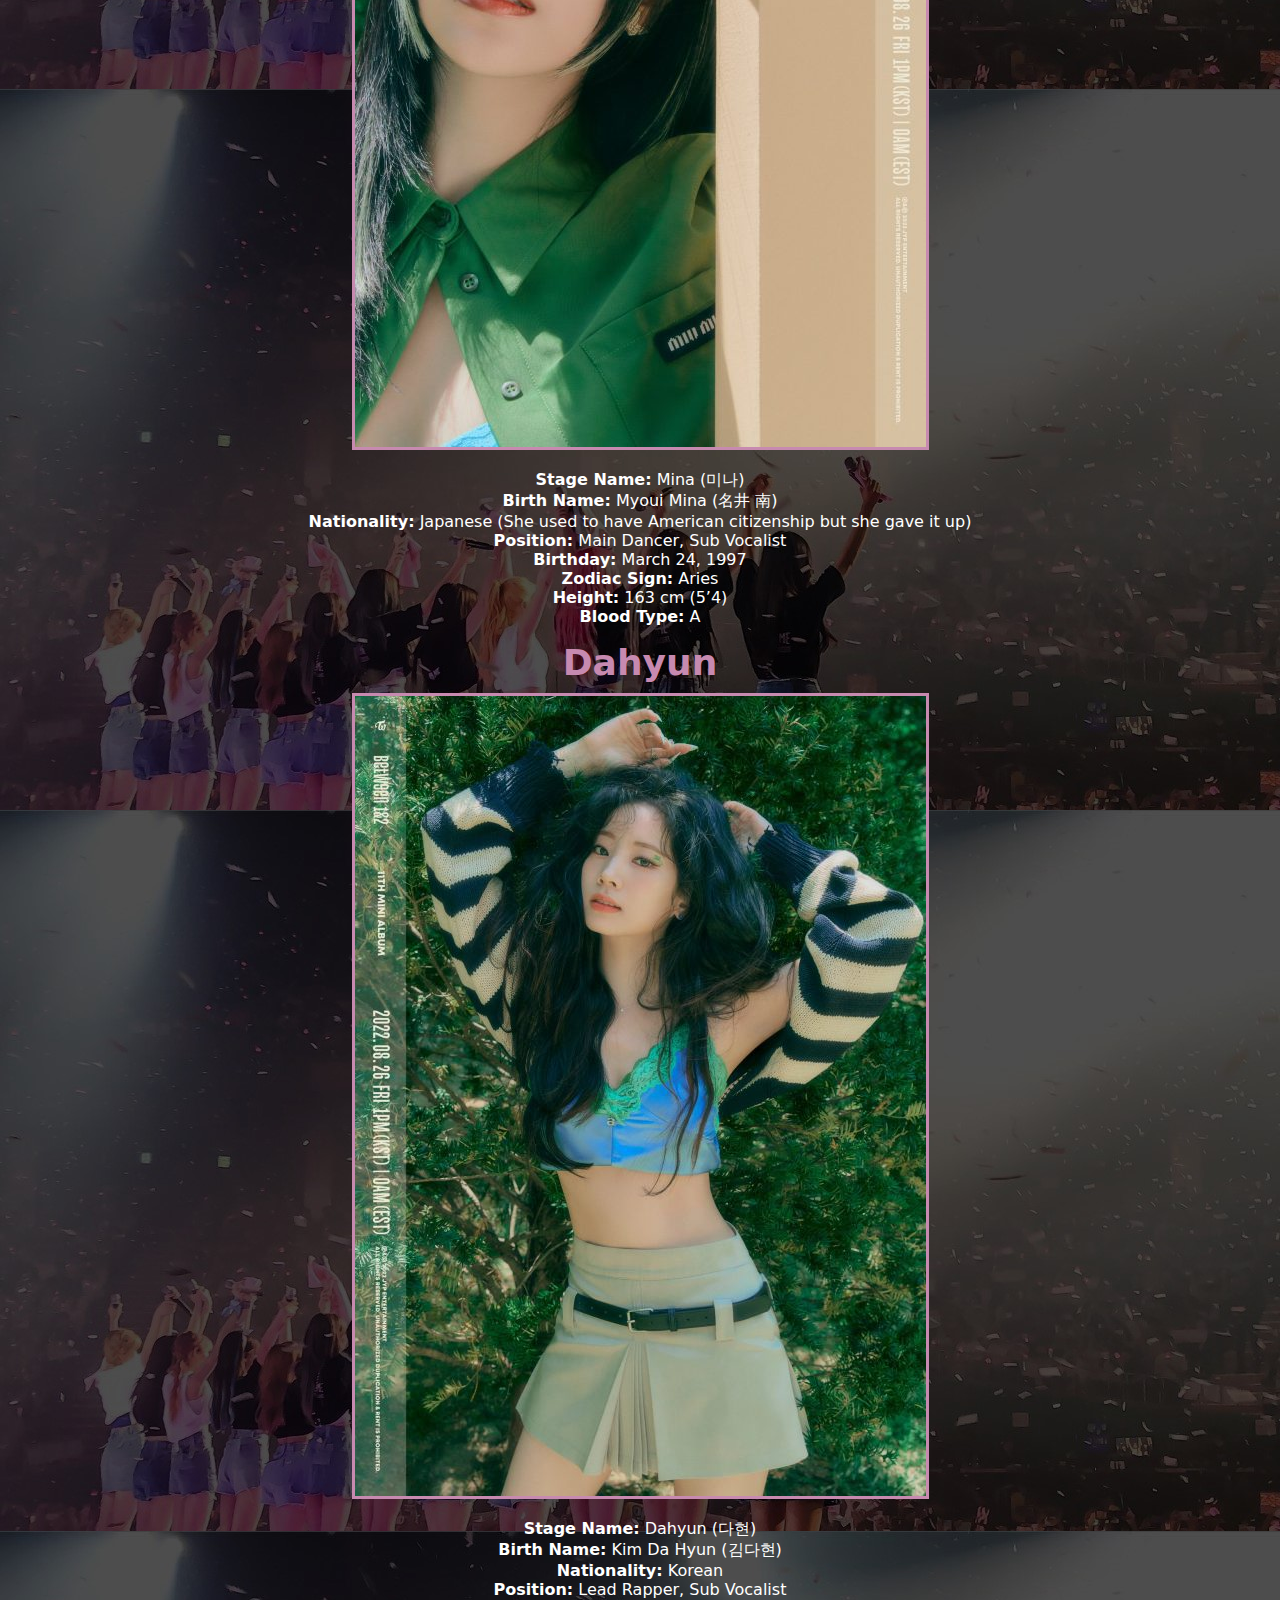
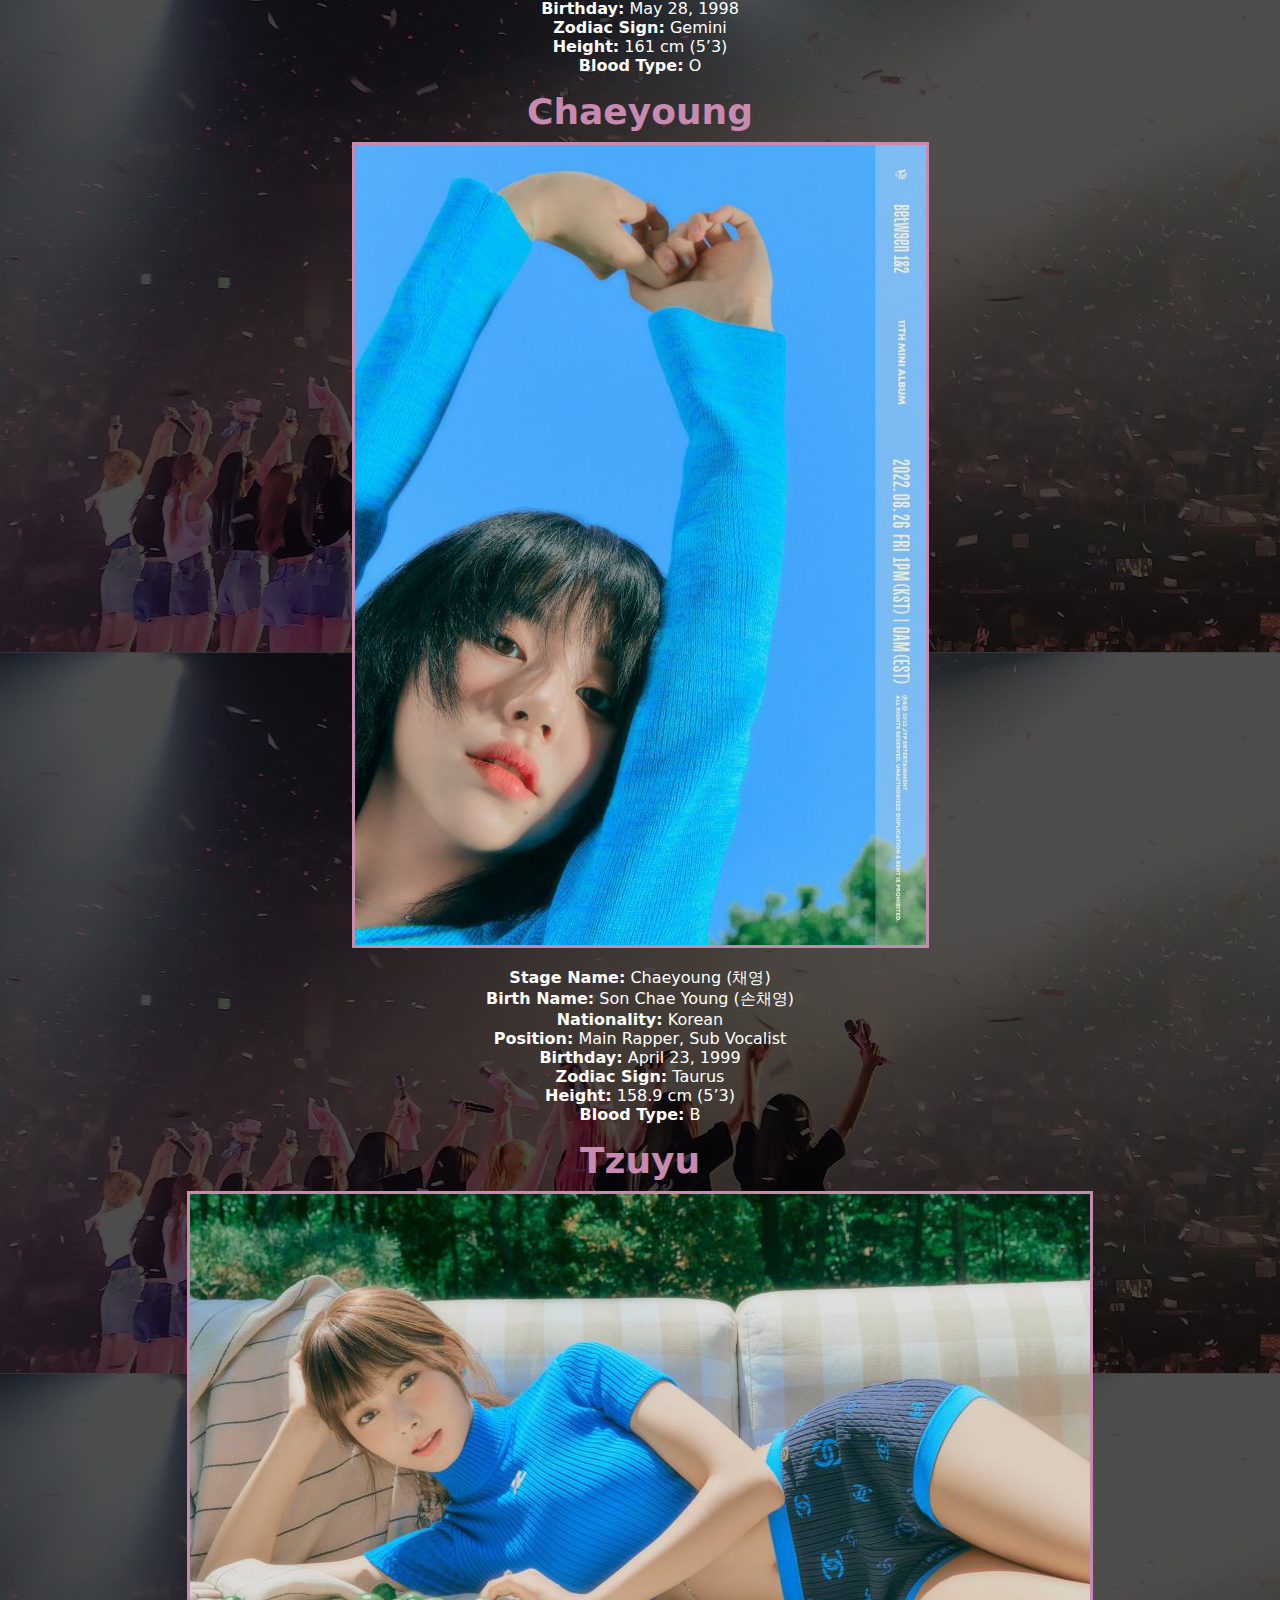
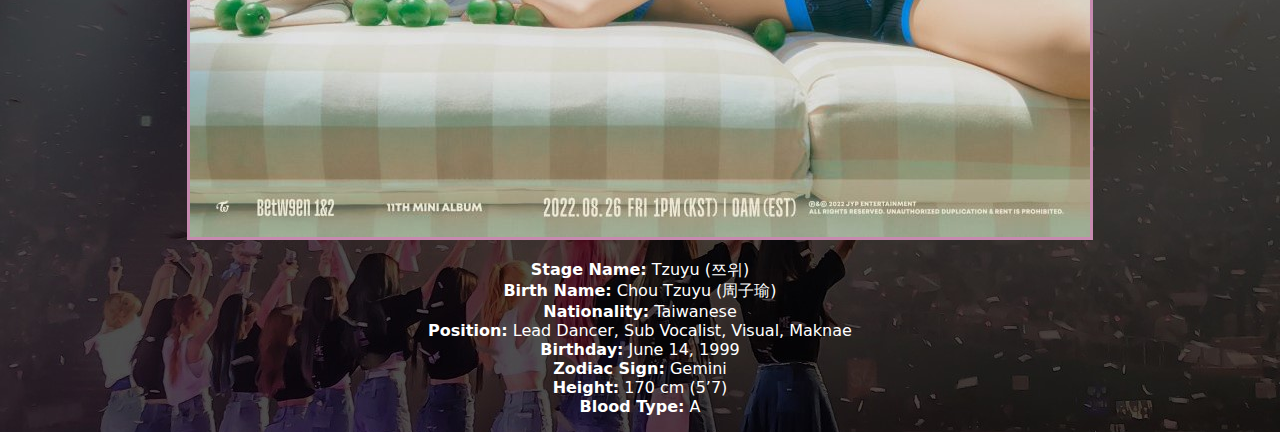
<file: FAV3.html>
<!DOCTYPE html>
<html>
    <head>
        <title>TWICE</title>
        <link rel="stylesheet" href="mystyle.css" type="text/css">
        <link rel="shortcut icon" href="twiceicon.png" type="x-icon">
    </head>
    <body style="background-image: url(twice1.jpg); background-size: contain;">
        <h1>TWICE</h1>
        <img src="0twice.jpg" style="width: 50%; border: solid rgb(199, 138, 176)">
        <p>TWICE (트와이스) is a girl group consisting of 9 members: Jihyo, Nayeon, Jeongyeon, Momo, Sana, Mina, Dahyun, Chaeyoung, and Tzuyu. The group debuted on October 20, 2015, through the
            survival show Sixteen, under JYP Entertainment. As of February 2020, JYPE is partnering with Republic Records to help promote TWICE worldwide.</p>
        <h2>TWICE Official Sites</h2>
        Official Website: <a href="https://twice.jype.com">twice.jype.com</a><br>
        Facebook: <a href="https://www.facebook.com/JYPETWICE/">JYPETWICE</a><br>
        Twitter: <a href="https://twitter.com/JYPETWICE">@JYPETWICE</a><br>
        Instagram: <a href="https://www.instagram.com/twicetagram/">@twicetagram</a><br>
        YouTube: <a href="https://www.youtube.com/@TWICE">TWICE</a><br>
        <h2>Members</h2>
        <h3 style="color: rgb(199, 138, 176)">Jihyo</h3>
        <img src="1twice.jpeg" style="border: solid rgb(199, 138, 176)">
            <p><b>Stage Name:</b> Jihyo (지효)<br>
                <b>Birth Name:</b> Park Ji Soo (박지수) but legalized her name to Park Ji Hyo (박지효)<br>
                <b>Nationality:</b>  Korean<br>
                <b>Position:</b> Leader, Main Vocalist<br>
                <b>Birthday:</b> February 1, 1997<br>
                <b>Zodiac Sign:</b> Aquarius<br>
                <b>Height:</b> 160 cm (5’3)<br>
                <b>Blood Type:</b> O<br>
        <h3 style="color: rgb(199, 138, 176)">Nayeon</h3>
        <img src="2twice.jpeg" style="border: solid rgb(199, 138, 176)">
            <p><b>Stage Name:</b> Nayeon (나연)<br>
                <b>Birth Name:</b> Im Na Yeon (임나연)<br>
                <b>Nationality:</b>  Korean<br>
                <b>Position:</b> Lead Vocalist, Lead Dancer, Center, Face of the Group<br>
                <b>Birthday:</b> September 22, 1995<br>
                <b>Zodiac Sign:</b> Virgo<br>
                <b>Height:</b> 163 cm (5’4)<br>
                <b>Blood Type:</b> A<br>
        <h3 style="color: rgb(199, 138, 176)">Jeongyeon</h3>
        <img src="3twice.jpeg" style="border: solid rgb(199, 138, 176)">
            <p><b>Stage Name:</b> Jeongyeon (정연)<br>
                <b>Birth Name:</b> Yoo Kyung Wan (유경완), but she legalized her name to Yoo Jeong Yeon (유정연)<br>
                <b>Nationality:</b>  Korean<br>
                <b>Position:</b> Lead Vocalist<br>
                <b>Birthday:</b> November 1, 1996<br>
                <b>Zodiac Sign:</b> Scorpio<br>
                <b>Height:</b> 167 cm (5’6)<br>
                <b>Blood Type:</b> O<br>
        <h3 style="color: rgb(199, 138, 176)">Momo</h3>
        <img src="4twice.jpeg" style="border: solid rgb(199, 138, 176)">
            <p><b>Stage Name:</b> Momo (모모)<br>
                <b>Birth Name:</b> Hirai Momo (平井 もも)<br>
                <b>Nationality:</b>  Japanese<br>
                <b>Position:</b> Main Dancer, Sub Vocalist, Sub Rapper<br>
                <b>Birthday:</b> November 9, 1996<br>
                <b>Zodiac Sign:</b> Scorpio<br>
                <b>Height:</b> 163 cm (5’4″)<br>
                <b>Blood Type:</b> A<br>
        <h3 style="color: rgb(199, 138, 176)">Sana</h3>
        <img src="5twice.jpeg" style="border: solid rgb(199, 138, 176)">
            <p><b>Stage Name:</b> Sana (사나)<br>
                <b>Birth Name:</b> Minatozaki Sana (湊崎 紗夏)<br>
                <b>Nationality:</b>  Japanese<br>
                <b>Position:</b> Sub Vocalist<br>
                <b>Birthday:</b> December 29, 1996<br>
                <b>Zodiac Sign:</b> Capricorn<br>
                <b>Height:</b> 163 cm (5’4)<br>
                <b>Blood Type:</b> B<br>
        <h3 style="color: rgb(199, 138, 176)">Mina</h3>
        <img src="6twice.jpeg" style="border: solid rgb(199, 138, 176)">
            <p><b>Stage Name:</b> Mina (미나)<br>
                <b>Birth Name:</b> Myoui Mina (名井 南)<br>
                <b>Nationality:</b>  Japanese (She used to have American citizenship but she gave it up)<br>
                <b>Position:</b> Main Dancer, Sub Vocalist<br>
                <b>Birthday:</b> March 24, 1997<br>
                <b>Zodiac Sign:</b> Aries<br>
                <b>Height:</b> 163 cm (5’4)<br>
                <b>Blood Type:</b> A<br>
        <h3 style="color: rgb(199, 138, 176)">Dahyun</h3>
        <img src="7twice.jpeg" style="border: solid rgb(199, 138, 176)">
            <p><b>Stage Name:</b> Dahyun (다현)<br>
                <b>Birth Name:</b> Kim Da Hyun (김다현)<br>
                <b>Nationality:</b>  Korean<br>
                <b>Position:</b> Lead Rapper, Sub Vocalist<br>
                <b>Birthday:</b> May 28, 1998<br>
                <b>Zodiac Sign:</b> Gemini<br>
                <b>Height:</b> 161 cm (5’3)<br>
                <b>Blood Type:</b> O<br>
        <h3 style="color: rgb(199, 138, 176)">Chaeyoung</h3>
        <img src="8twice.jpeg" style="border: solid rgb(199, 138, 176)">
            <p><b>Stage Name:</b> Chaeyoung (채영)<br>
                <b>Birth Name:</b> Son Chae Young (손채영)<br>
                <b>Nationality:</b>  Korean<br>
                <b>Position:</b> Main Rapper, Sub Vocalist<br>
                <b>Birthday:</b> April 23, 1999<br>
                <b>Zodiac Sign:</b> Taurus<br>
                <b>Height:</b> 158.9 cm (5’3)<br>
                <b>Blood Type:</b> B<br>
        <h3 style="color: rgb(199, 138, 176)">Tzuyu</h3>
        <img src="9twice.jpeg" style="border: solid rgb(199, 138, 176)">
            <p><b>Stage Name:</b> Tzuyu (쯔위)<br>
                <b>Birth Name:</b> Chou Tzuyu (周子瑜)<br>
                <b>Nationality:</b>  Taiwanese<br>
                <b>Position:</b> Lead Dancer, Sub Vocalist, Visual, Maknae<br>
                <b>Birthday:</b> June 14, 1999<br>
                <b>Zodiac Sign:</b> Gemini<br>
                <b>Height:</b> 170 cm (5’7)<br>
                <b>Blood Type:</b> A<br>
    </body>
</html>
</file>
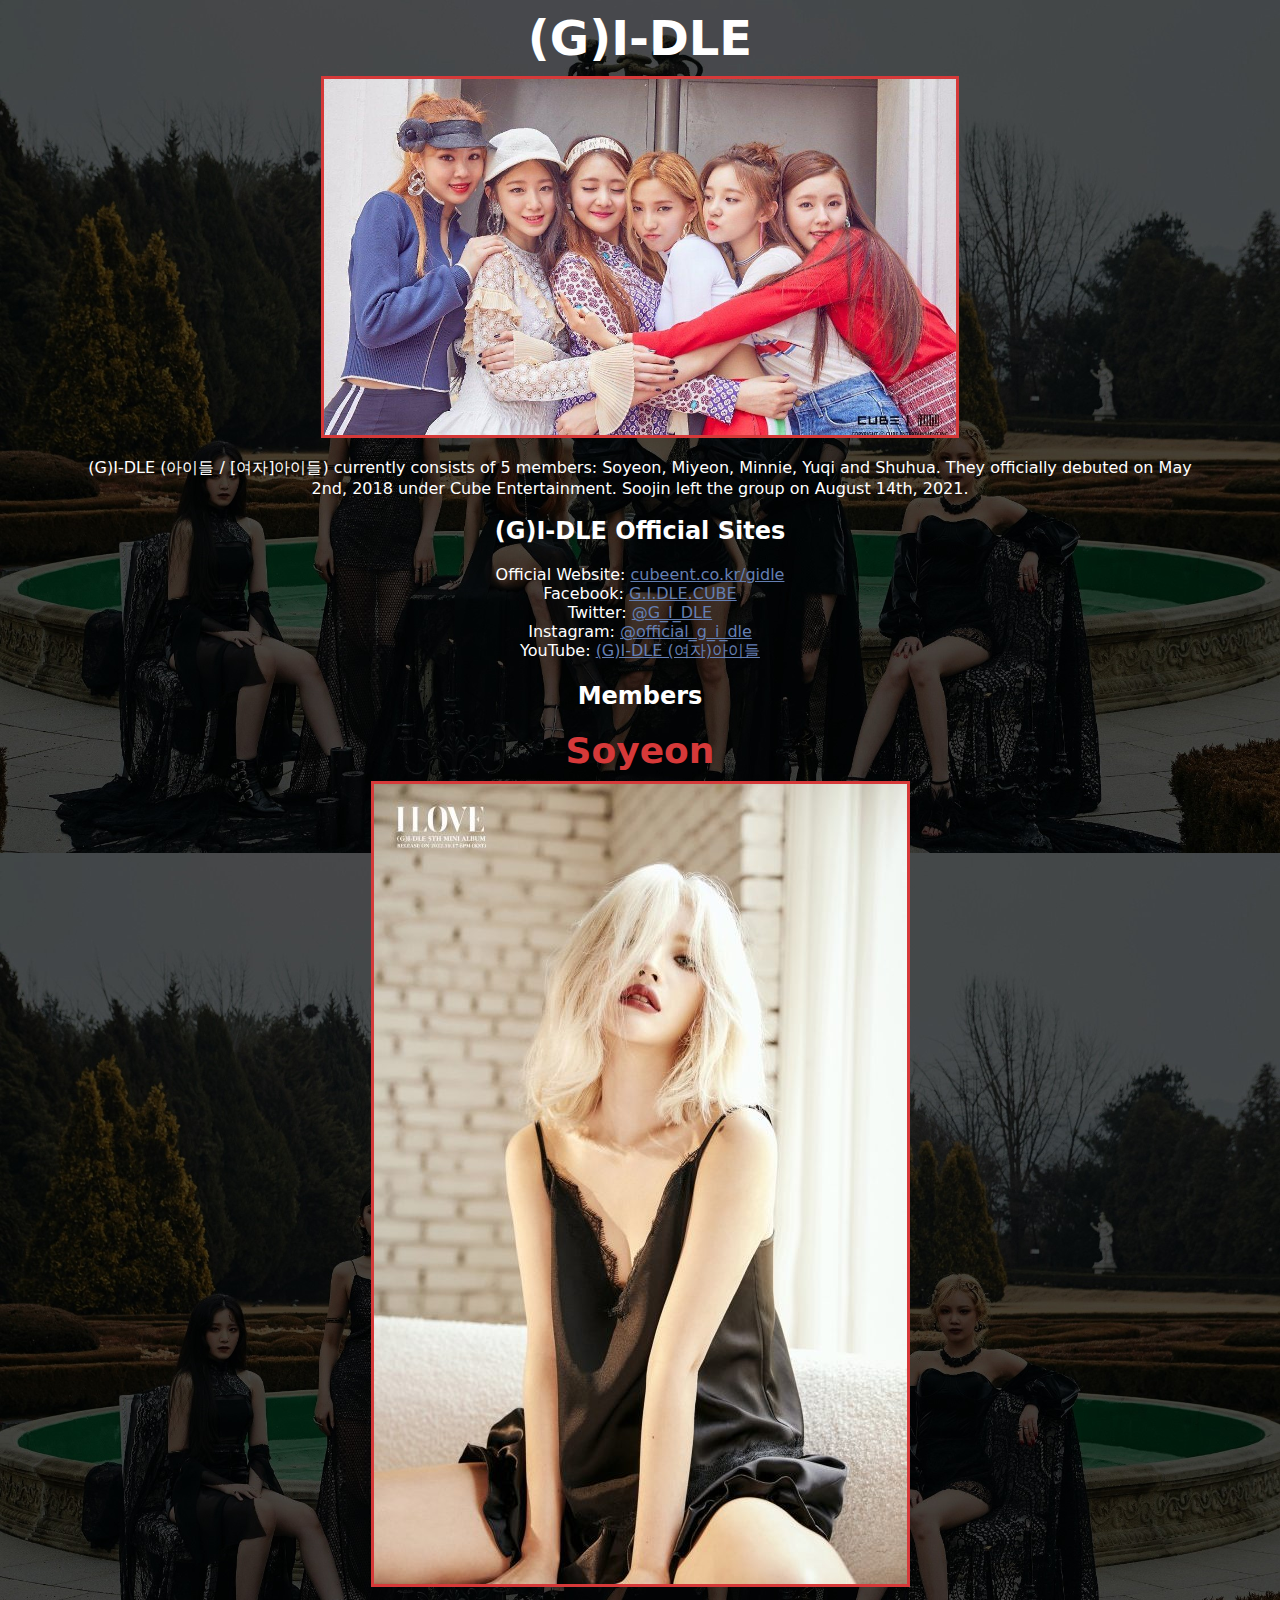
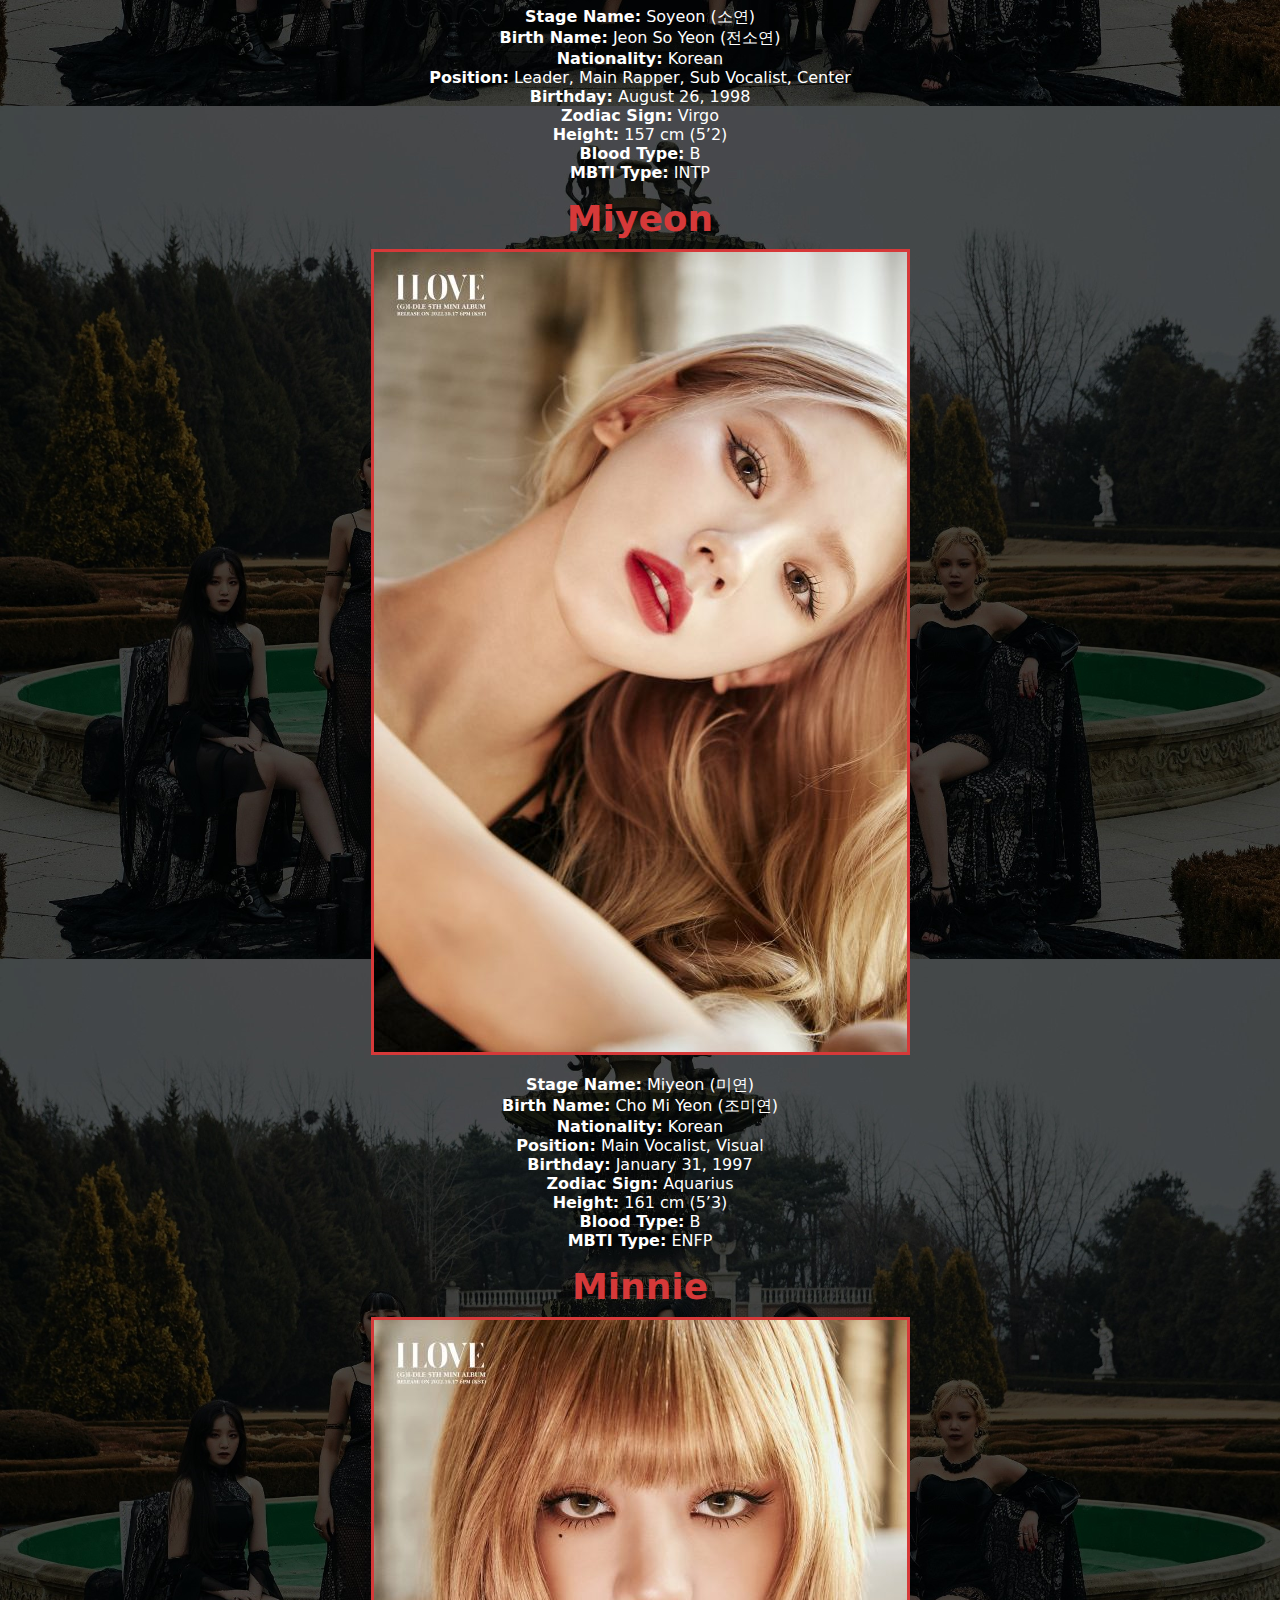
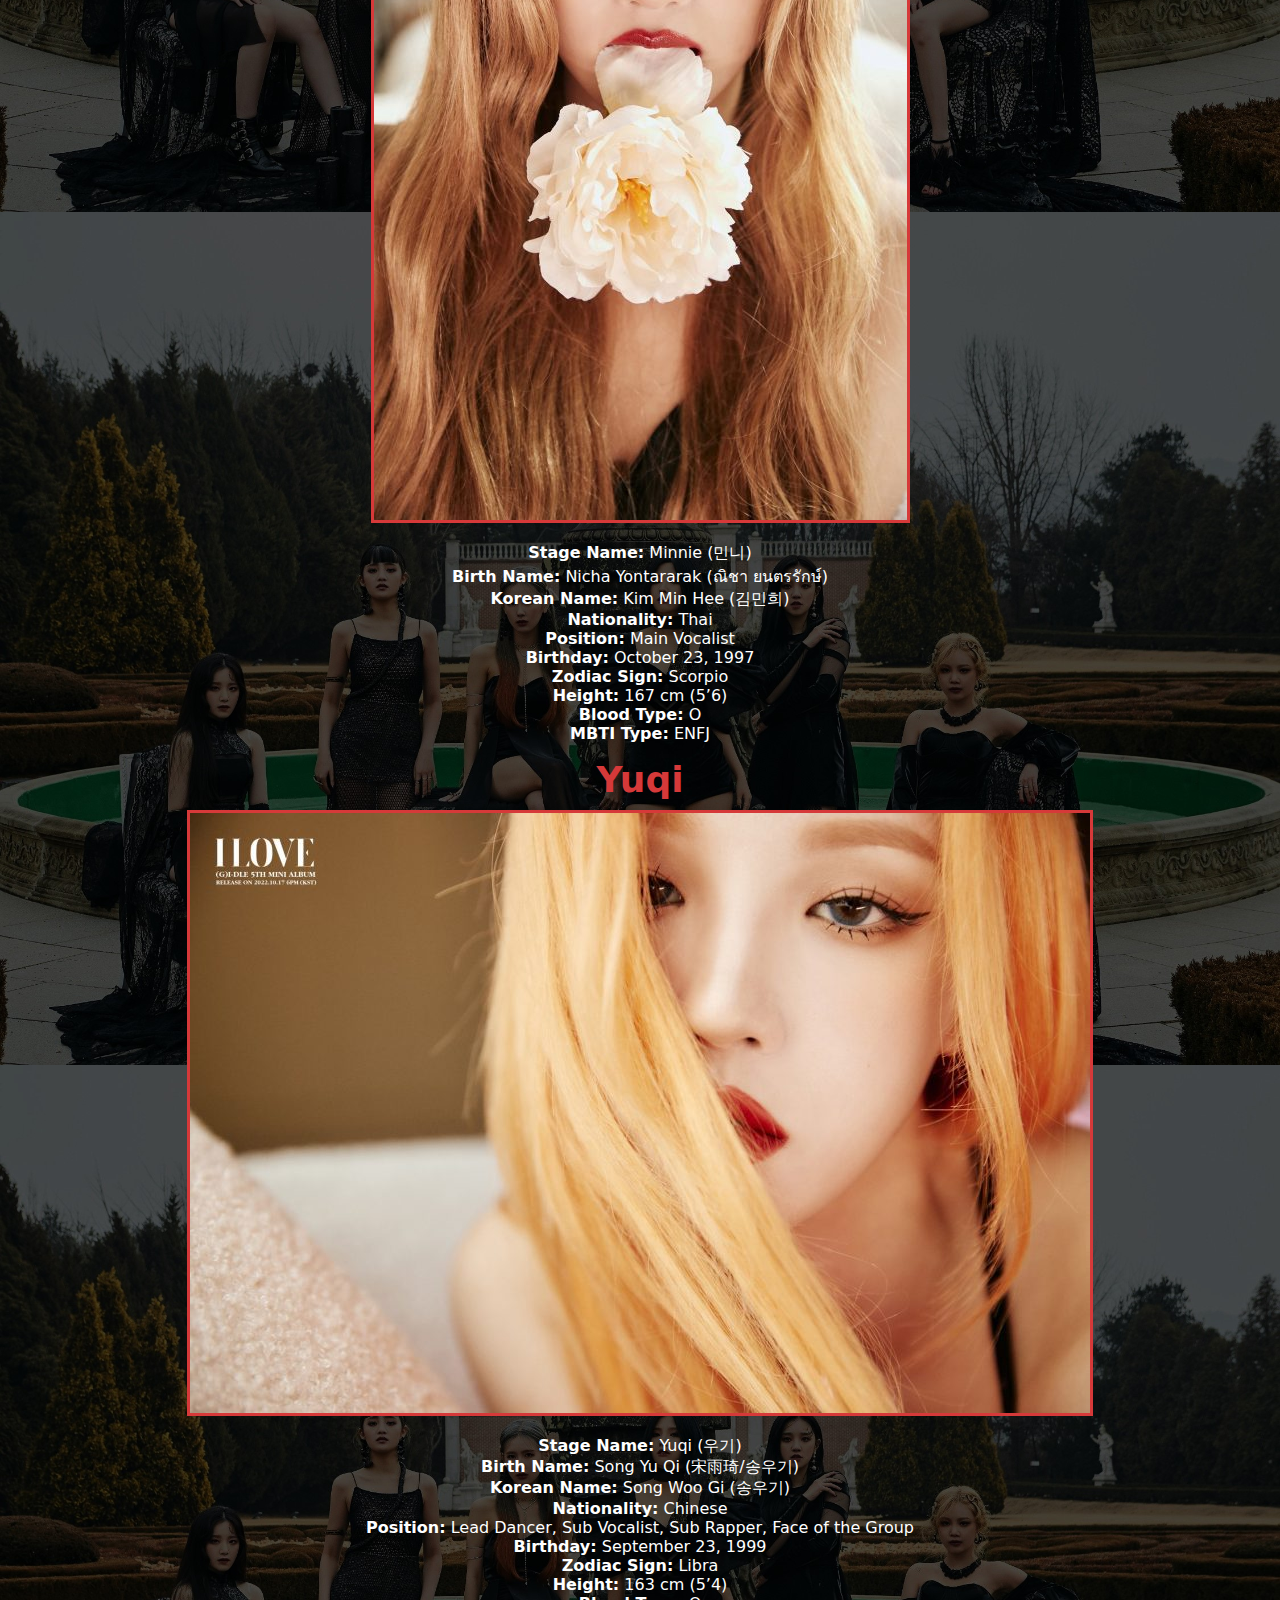
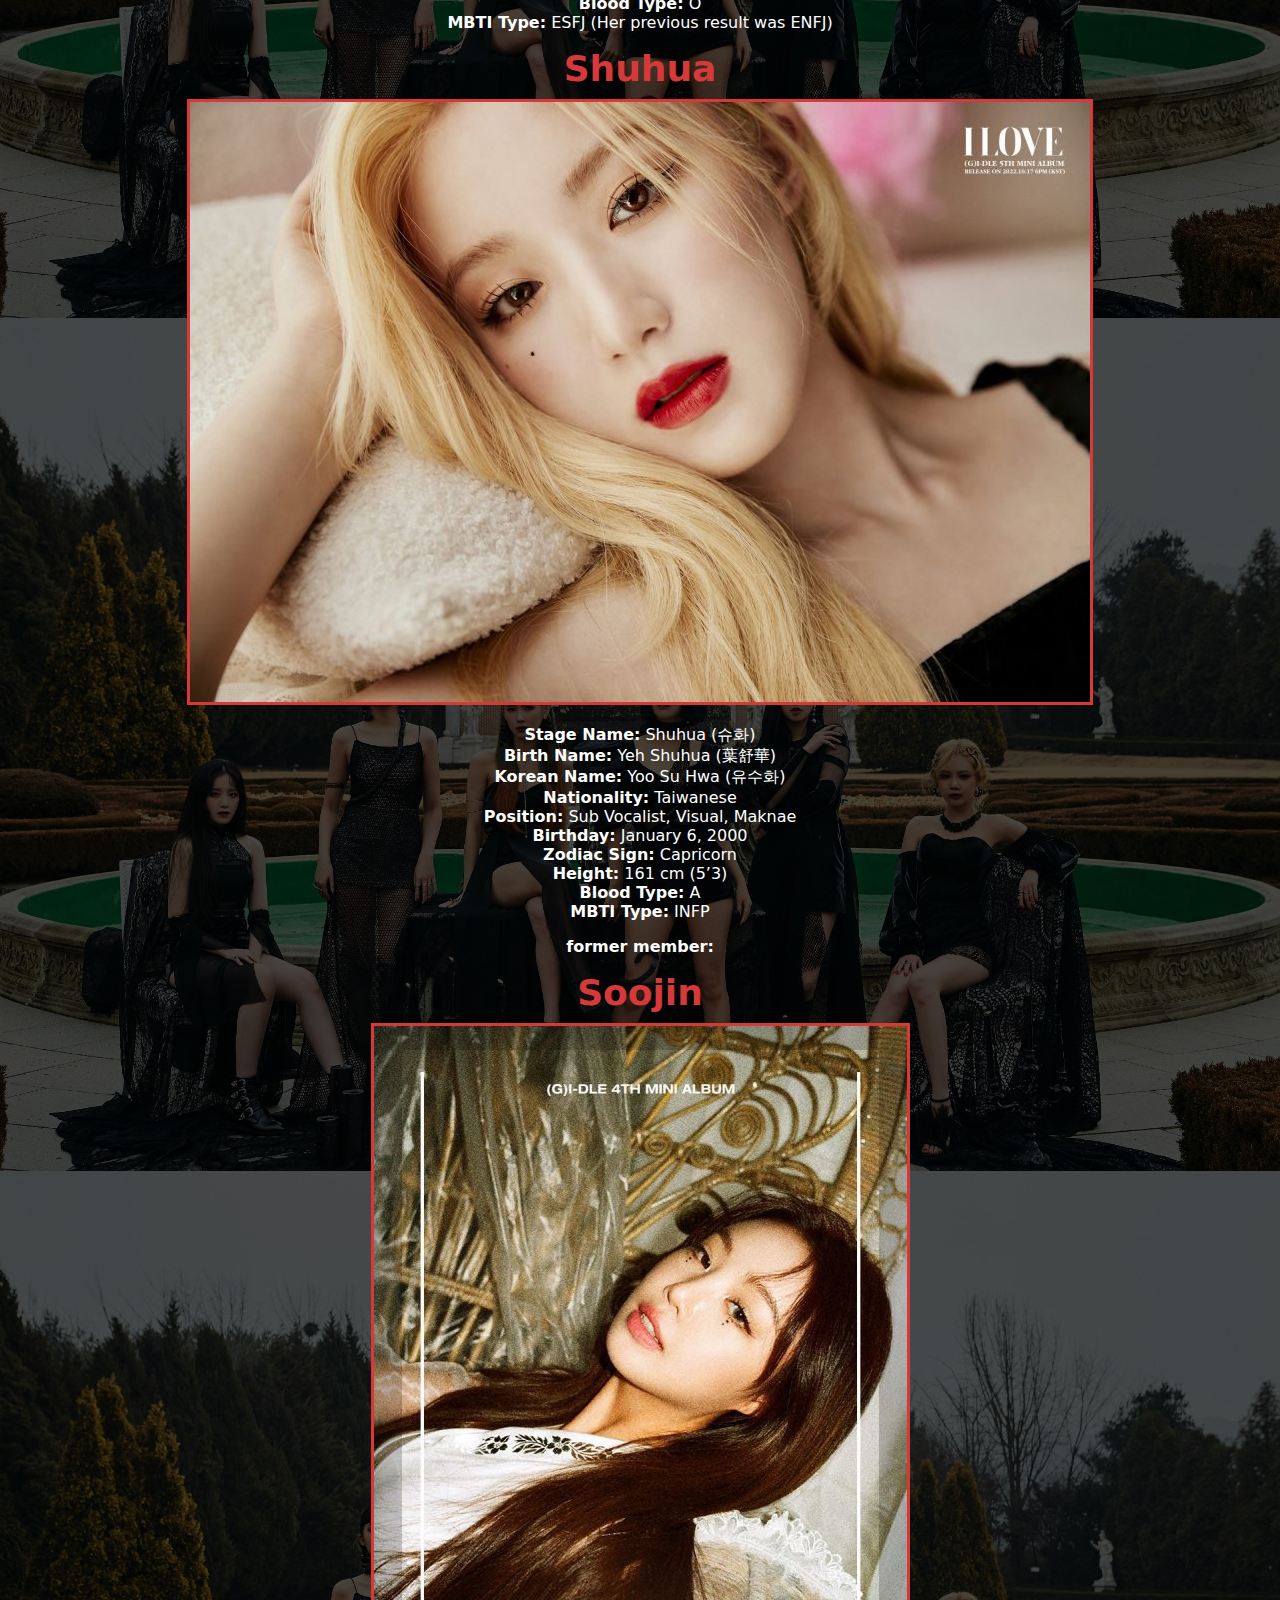
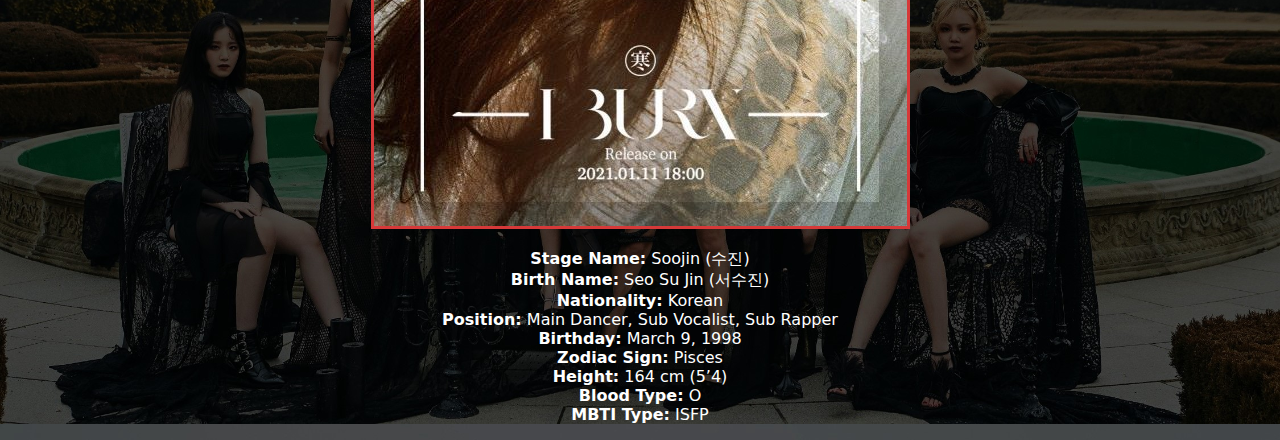
<file: FAV4.html>
<!DOCTYPE html>
<html>
    <head>
        <title>(G)I-DLE</title>
        <link rel="stylesheet" href="mystyle.css" type="text/css">
        <link rel="shortcut icon" href="gidleicon.png" type="x-icon">
    </head>
    <body style="background-image: url(gidle1.jpg); background-size: contain;">
        <h1>(G)I-DLE</h1>
        <img src="0gidle.jpg" style="width: 50%; border: solid rgb(214, 57, 57)">
        <p>(G)I-DLE (아이들 / [여자]아이들) currently consists of 5 members: Soyeon, Miyeon, Minnie, Yuqi and Shuhua.
            They officially debuted on May 2nd, 2018 under Cube Entertainment. Soojin left the group on August 14th, 2021.</p>
        <h2>(G)I-DLE Official Sites</h2>
        Official Website: <a href="http://www.cubeent.co.kr/gidle">cubeent.co.kr/gidle</a><br>
        Facebook: <a href="https://www.facebook.com/G.I.DLE.CUBE">G.I.DLE.CUBE</a><br>
        Twitter: <a href="twitter.com/G_I_DLE">@G_I_DLE</a><br>
        Instagram: <a href="https://www.instagram.com/official_g_i_dle/">@official_g_i_dle</a><br>
        YouTube: <a href="https://www.youtube.com/c/gidleofficial">(G)I-DLE (여자)아이들</a><br>
        <h2>Members</h2>
        <h3 style="color: rgb(214, 57, 57)">Soyeon</h3>
        <img src="1gidle.jpeg" style="border: solid rgb(214, 57, 57)">
            <p><b>Stage Name:</b> Soyeon (소연)<br>
                <b>Birth Name:</b> Jeon So Yeon (전소연)<br>
                <b>Nationality:</b>  Korean<br>
                <b>Position:</b> Leader, Main Rapper, Sub Vocalist, Center<br>
                <b>Birthday:</b> August 26, 1998<br>
                <b>Zodiac Sign:</b> Virgo<br>
                <b>Height:</b> 157 cm (5’2)<br>
                <b>Blood Type:</b> B<br>
                <b>MBTI Type:</b> INTP<br>
        <h3 style="color: rgb(214, 57, 57)">Miyeon</h3>
        <img src="2gidle.jpeg" style="border: solid rgb(214, 57, 57)">
            <p><b>Stage Name:</b> Miyeon (미연)<br>
                <b>Birth Name:</b> Cho Mi Yeon (조미연)<br>
                <b>Nationality:</b>  Korean<br>
                <b>Position:</b> Main Vocalist, Visual<br>
                <b>Birthday:</b> January 31, 1997<br>
                <b>Zodiac Sign:</b> Aquarius<br>
                <b>Height:</b> 161 cm (5’3)<br>
                <b>Blood Type:</b> B<br>
                <b>MBTI Type:</b> ENFP<br>
        <h3 style="color: rgb(214, 57, 57)">Minnie</h3>
        <img src="3gidle.jpeg" style="border: solid rgb(214, 57, 57)">
            <p><b>Stage Name:</b> Minnie (민니)<br>
                <b>Birth Name:</b> Nicha Yontararak (ณิชา ยนตรรักษ์)<br>
                <b>Korean Name:</b> Kim Min Hee (김민희)<br>
                <b>Nationality:</b>  Thai<br>
                <b>Position:</b> Main Vocalist<br>
                <b>Birthday:</b> October 23, 1997<br>
                <b>Zodiac Sign:</b> Scorpio<br>
                <b>Height:</b> 167 cm (5’6)<br>
                <b>Blood Type:</b> O<br>
                <b>MBTI Type:</b> ENFJ<br>
        <h3 style="color: rgb(214, 57, 57)">Yuqi</h3>
        <img src="4gidle.jpeg" style="border: solid rgb(214, 57, 57)">
            <p><b>Stage Name:</b> Yuqi (우기)<br>
                <b>Birth Name:</b> Song Yu Qi (宋雨琦/송우기)<br>
                <b>Korean Name:</b> Song Woo Gi (송우기)<br>
                <b>Nationality:</b>  Chinese<br>
                <b>Position:</b> Lead Dancer, Sub Vocalist, Sub Rapper, Face of the Group<br>
                <b>Birthday:</b> September 23, 1999<br>
                <b>Zodiac Sign:</b> Libra<br>
                <b>Height:</b> 163 cm (5’4)<br>
                <b>Blood Type:</b> O<br>
                <b>MBTI Type:</b> ESFJ (Her previous result was ENFJ)<br>
        <h3 style="color: rgb(214, 57, 57)">Shuhua</h3>
        <img src="5gidle.jpeg" style="border: solid rgb(214, 57, 57)">
            <p><b>Stage Name:</b> Shuhua (슈화)<br>
                <b>Birth Name:</b> Yeh Shuhua (葉舒華)<br>
                <b>Korean Name:</b> Yoo Su Hwa (유수화)<br>
                <b>Nationality:</b>  Taiwanese<br>
                <b>Position:</b> Sub Vocalist, Visual, Maknae<br>
                <b>Birthday:</b> January 6, 2000<br>
                <b>Zodiac Sign:</b> Capricorn<br>
                <b>Height:</b> 161 cm (5’3)<br>
                <b>Blood Type:</b> A<br>
                <b>MBTI Type:</b> INFP<br>
        <p><b>former member:</b></p>
        <h3 style="color: rgb(214, 57, 57)">Soojin</h3>
        <img src="6gidle.jpg" style="border: solid rgb(214, 57, 57)">
            <p><b>Stage Name:</b> Soojin (수진)<br>
                <b>Birth Name:</b> Seo Su Jin (서수진)<br>
                <b>Nationality:</b>  Korean<br>
                <b>Position:</b> Main Dancer, Sub Vocalist, Sub Rapper<br>
                <b>Birthday:</b> March 9, 1998<br>
                <b>Zodiac Sign:</b> Pisces<br>
                <b>Height:</b> 164 cm (5’4)<br>
                <b>Blood Type:</b> O<br>
                <b>MBTI Type:</b> ISFP<br>
    </body>
</html>
</file>
<file: mystyle.css>
body{
    font-family: system-ui,'Segoe UI', 'Open Sans', 'Helvetica Neue', sans-serif;
    text-align: center;
    color:white
}
h1{
    font-size: 48px;
    margin: 10px
}
h3{
    font-size: 36px;
    margin: 10px
}
p{
    padding-left: 80px;
    padding-right: 80px;
}
a{
    color:rgb(100, 127, 179)
}
</file>
